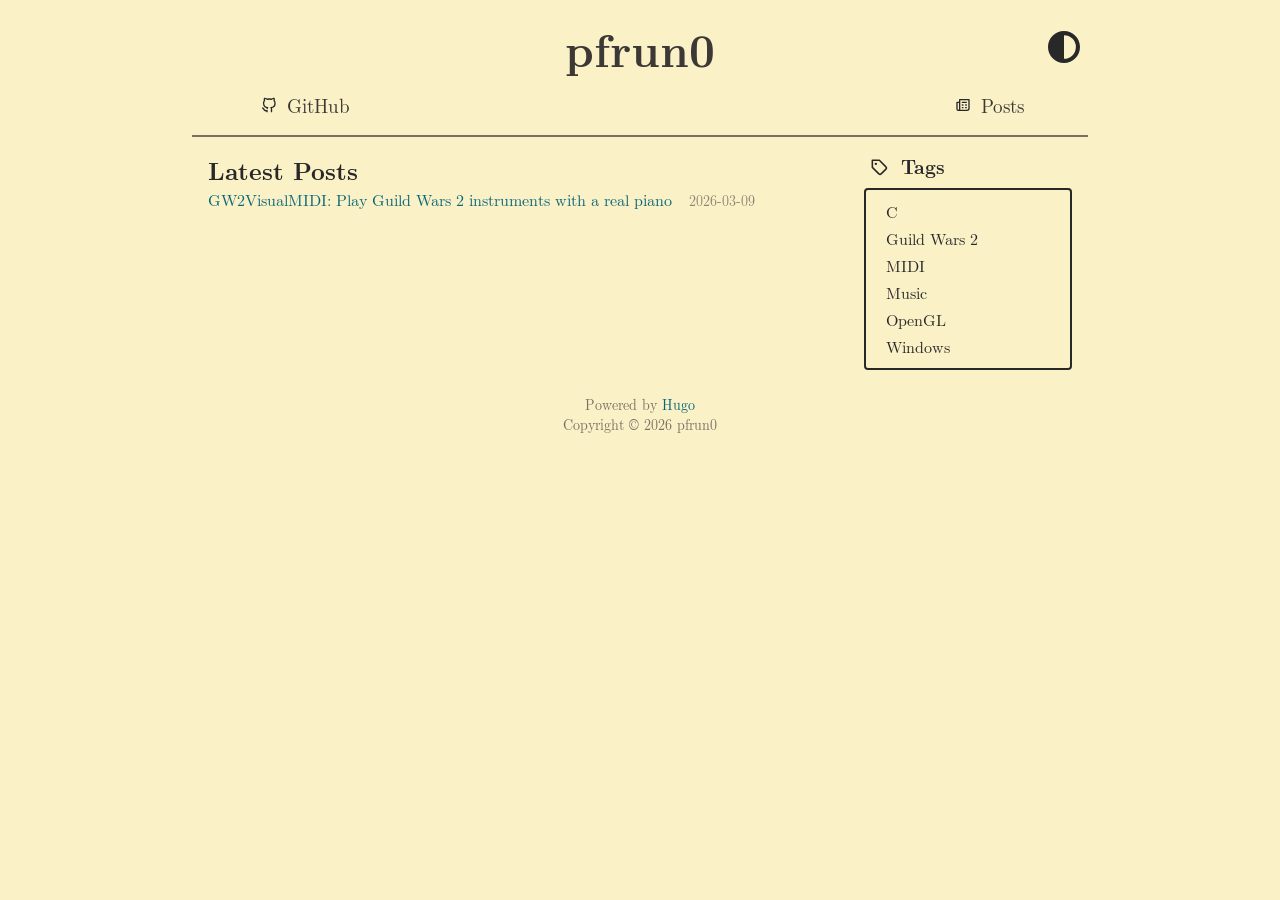
<file: index.html>
<!DOCTYPE html>
<html lang="en-us" style="font-size: 100%">

<head>
	<meta name="generator" content="Hugo 0.157.0">
  <meta charset="UTF-8">
  <meta name="viewport" content="width=device-width, initial-scale=1.0">

  
  <meta name="author" content="pfrun0">

  
  
  <meta name="description" content="Hello World">
  

  
  <link rel="apple-touch-icon" sizes="180x180" href="https://pfrun0.github.io//images/apple-touch-icon.png">
  <link rel="icon" type="image/png" sizes="32x32" href="https://pfrun0.github.io//images/favicon-32x32.png">
  <link rel="icon" type="image/png" sizes="16x16" href="https://pfrun0.github.io//images/favicon-16x16.png">

  
  
  <meta name="keywords" content='hugo latex theme blog texify texify2 texify3 michael neuper'>
  

  
  
  <link rel="stylesheet" href='/katex/katex.min.css'>
<script defer defer src='/katex/katex.min.js'></script>
<script defer src='/katex/contrib/auto-render.min.js'></script>
<script>
    document.addEventListener("DOMContentLoaded", function() {
        renderMathInElement(document.body, {
          delimiters: [
              {left: '$$', right: '$$', display: true},
              {left: '$', right: '$', display: false},
              {left: '\\(', right: '\\)', display: false},
              {left: '\\[', right: '\\]', display: true}
          ],
          throwOnError : false
        });
    });
</script>
  

  
  

  
  <meta property="og:url" content="https://pfrun0.github.io/">
  <meta property="og:site_name" content="pfrun0">
  <meta property="og:title" content="pfrun0">
  <meta property="og:description" content="Hello World">
  <meta property="og:locale" content="en_us">
  <meta property="og:type" content="website">


  
  <link rel="canonical" href="https://pfrun0.github.io/">

  
  
  <link rel="alternate" type="application/rss+xml" href="https://pfrun0.github.io/index.xml" title="pfrun0" />
  
  
  <meta itemprop="name" content="pfrun0">
  <meta itemprop="description" content="Hello World">
  <meta itemprop="datePublished" content="2026-03-09T00:00:00+00:00">
  <meta itemprop="dateModified" content="2026-03-09T00:00:00+00:00">

  
  
  
    <link rel="stylesheet" href="/css/common.min.e562d763c6d0825495eb17de8b2c1d9800cf7c08db1c36accedf77a5fccfc4b9.css" integrity="sha256-5WLXY8bQglSV6xfeiywdmADPfAjbHDaszt93pfzPxLk=" crossorigin="anonymous">
  

  
  
    <link rel="stylesheet" href="/css/content.min.6c9ed0934a51a1ab8000e08ffe5936c990057489fed352ce34606a43c03bf7d3.css" integrity="sha256-bJ7Qk0pRoauAAOCP/lk2yZAFdIn&#43;01LONGBqQ8A799M=" crossorigin="anonymous">
  

  
  
  <title>pfrun0</title>
  

  
  
  <meta name="twitter:card" content="summary">
  <meta name="twitter:title" content="pfrun0">
  <meta name="twitter:description" content="Hello World">


  


  <link rel="stylesheet" href="/css/index.min.1a5a45e0f487fca4e7dc535918e08270aeedac29162a881bb3c2cf9171c418d2.css" integrity="sha256-GlpF4PSH/KTn3FNZGOCCcK7trCkWKogbs8LPkXHEGNI=" crossorigin="anonymous">


</head>

<body>
  <div id="wrapper">
    


<header id="header">
  <h1>
    <a href="https://pfrun0.github.io/">pfrun0</a>
    <button id="dark-mode-toggle" class="dark-mode-toggle" aria-label="Toggle theme">
        <svg width="2rem" height="2rem" xmlns="http://www.w3.org/2000/svg" viewBox="0 0 496 496">
        <path fill="currentColor" d="M8,256C8,393,119,504,256,504S504,393,504,256,393,8,256,8,8,119,8,256ZM256,440V72a184,184,0,0,1,0,368Z" transform="translate(-8 -8)"/>
        </svg>
    </button>
  </h1>

  <nav>
    
    <span class="nav-bar-item">
      
        <span class="icon"><svg width="1em" height="1em" viewBox="0 0 24 24" xmlns="http://www.w3.org/2000/svg"><path d="M10.07031,20.50291a1.00008,1.00008,0,0,0-1.18115-.9834c-1.30908.24024-2.96191.27637-3.40137-.958a5.70754,5.70754,0,0,0-1.83691-2.415,1.20073,1.20073,0,0,1-.1665-.10938,1,1,0,0,0-.93067-.64551H2.54883a.99965.99965,0,0,0-1,.99512c-.00391.81543.811,1.33789,1.1416,1.51465a4.4408,4.4408,0,0,1,.92383,1.35937c.36426,1.02344,1.42285,2.57617,4.46582,2.376.001.03516.00195.06836.00244.09863l.00439.26758a1,1,0,0,0,2,0l-.00488-.31836C10.07715,21.4951,10.07031,21.22068,10.07031,20.50291Zm10.667-15.126c.03174-.125.063-.26367.09034-.41992a6.27792,6.27792,0,0,0-.40821-3.293,1.002,1.002,0,0,0-.61572-.58007c-.356-.12012-1.67041-.35645-4.18408,1.25a13.86918,13.86918,0,0,0-6.354,0C6.76221.751,5.45459.9658,5.10205,1.07908a.99744.99744,0,0,0-.63135.584,6.3003,6.3003,0,0,0-.40332,3.35644c.02442.12793.05078.2461.07813.35449A6.26928,6.26928,0,0,0,2.89014,9.20311a8.42168,8.42168,0,0,0,.04248.92187c.334,4.60254,3.334,5.98438,5.42431,6.459-.04345.125-.083.25878-.11816.40039a1.00023,1.00023,0,0,0,1.94238.47851,1.6784,1.6784,0,0,1,.46778-.87793.99947.99947,0,0,0-.5459-1.74512c-3.4541-.39453-4.95362-1.80175-5.1792-4.89843a6.61076,6.61076,0,0,1-.03369-.73828,4.25769,4.25769,0,0,1,.91943-2.71289,3.022,3.022,0,0,1,.1958-.23145.99988.99988,0,0,0,.188-1.02441,3.3876,3.3876,0,0,1-.15527-.55567A4.09356,4.09356,0,0,1,6.1167,3.06346a7.54263,7.54263,0,0,1,2.415,1.17968,1.00877,1.00877,0,0,0,.82764.13282,11.77716,11.77716,0,0,1,6.17285.001,1.00549,1.00549,0,0,0,.83056-.13769,7.572,7.572,0,0,1,2.40528-1.19043,4.03977,4.03977,0,0,1,.0874,1.57812,3.205,3.205,0,0,1-.16895.60743.9999.9999,0,0,0,.188,1.02441c.07715.08691.1543.18066.22363.26855A4.12186,4.12186,0,0,1,20,9.20311a7.03888,7.03888,0,0,1-.0376.77734c-.22021,3.05566-1.72558,4.46387-5.1958,4.85937a1,1,0,0,0-.54541,1.7461,1.63079,1.63079,0,0,1,.46631.9082,3.06079,3.06079,0,0,1,.09229.81934v2.334C14.77,21.2949,14.77,21.78025,14.77,22.00291a1,1,0,1,0,2,0c0-.2168,0-.69238.00977-1.33984V18.31346a4.8815,4.8815,0,0,0-.15479-1.31153,4.25638,4.25638,0,0,0-.11621-.416,6.51258,6.51258,0,0,0,5.44531-6.42383A8.69677,8.69677,0,0,0,22,9.20311,6.13062,6.13062,0,0,0,20.7373,5.37693Z"/></svg></span>
      
      <a class="link" href="https://github.com/pfrun0">GitHub</a>
    </span>
    
    <span class="nav-bar-item">
      
        <span class="icon"><svg width="1em" height="1em" viewBox="0 0 24 24" xmlns="http://www.w3.org/2000/svg"><path d="M17,11H16a1,1,0,0,0,0,2h1a1,1,0,0,0,0-2Zm0,4H16a1,1,0,0,0,0,2h1a1,1,0,0,0,0-2ZM11,9h6a1,1,0,0,0,0-2H11a1,1,0,0,0,0,2ZM21,3H7A1,1,0,0,0,6,4V7H3A1,1,0,0,0,2,8V18a3,3,0,0,0,3,3H18a4,4,0,0,0,4-4V4A1,1,0,0,0,21,3ZM6,18a1,1,0,0,1-2,0V9H6Zm14-1a2,2,0,0,1-2,2H7.82A3,3,0,0,0,8,18V5H20Zm-9-4h1a1,1,0,0,0,0-2H11a1,1,0,0,0,0,2Zm0,4h1a1,1,0,0,0,0-2H11a1,1,0,0,0,0,2Z"/></svg></span>
      
      <a class="link" href="/posts/">Posts</a>
    </span>
    
  </nav>
</header>
<hr class="head-rule"></hr>
    
<main class="grid-container">
    <div id="content" class="index">
        
            
        

        <h2>Latest Posts</h2>
        
        <div style="margin-bottom: 1.2rem;">
            <a href="https://pfrun0.github.io/posts/gw2visualmidi/">GW2VisualMIDI: Play Guild Wars 2 instruments with a real piano</a>
            <span style="color: var(--gray); font-size: 0.85em; margin-left: 0.75rem;">2026-03-09</span>
        </div>
        
    </div>

    <div class="sidebar">
        
        <h3 class="taxonomy">
            <span class="icon">
                <svg width="1em" height="1em" viewBox="0 0 24 24" xmlns="http://www.w3.org/2000/svg" fill="currentColor" class="taxonomy-svg">
                    <path d="M7.5,6A1.5,1.5,0,1,0,9,7.5,1.5,1.5,0,0,0,7.5,6Zm13.62,4.71L12.71,2.29A1,1,0,0,0,12,2H3A1,1,0,0,0,2,3v9a1,1,0,0,0,.29.71l8.42,8.41a3,3,0,0,0,4.24,0L21.12,15a3,3,0,0,0,0-4.24Zm-1.41,2.82h0l-6.18,6.17a1,1,0,0,1-1.41,0L4,11.59V4h7.59l8.12,8.12a1,1,0,0,1,.29.71A1,1,0,0,1,19.71,13.53Z"/></svg>
            </span>
            <a href="/tags/">Tags</a>
        </h3>
        <ul class="nav-list sidenav">
            
            <li>
                <a href="https://pfrun0.github.io/tags/c/">C</a>
            </li>
            
            <li>
                <a href="https://pfrun0.github.io/tags/guild-wars-2/">Guild Wars 2</a>
            </li>
            
            <li>
                <a href="https://pfrun0.github.io/tags/midi/">MIDI</a>
            </li>
            
            <li>
                <a href="https://pfrun0.github.io/tags/music/">Music</a>
            </li>
            
            <li>
                <a href="https://pfrun0.github.io/tags/opengl/">OpenGL</a>
            </li>
            
            <li>
                <a href="https://pfrun0.github.io/tags/windows/">Windows</a>
            </li>
            
        </ul>
        
    </div>
</main>

    <footer id="footer">
  <div>
    <span>Powered by <a href="https://gohugo.io">Hugo</a></span>
  </div>
  <div>
    <span>Copyright © 2026 pfrun0</span>
  </div>
</footer>

  </div>

  
  <script src='https://pfrun0.github.io/js/script.js' defer></script>

  
  
  <link media="screen" rel="stylesheet" href="https://pfrun0.github.io/css/custom.css" />
  

  
  

  
  

</body>

</html>
</file>
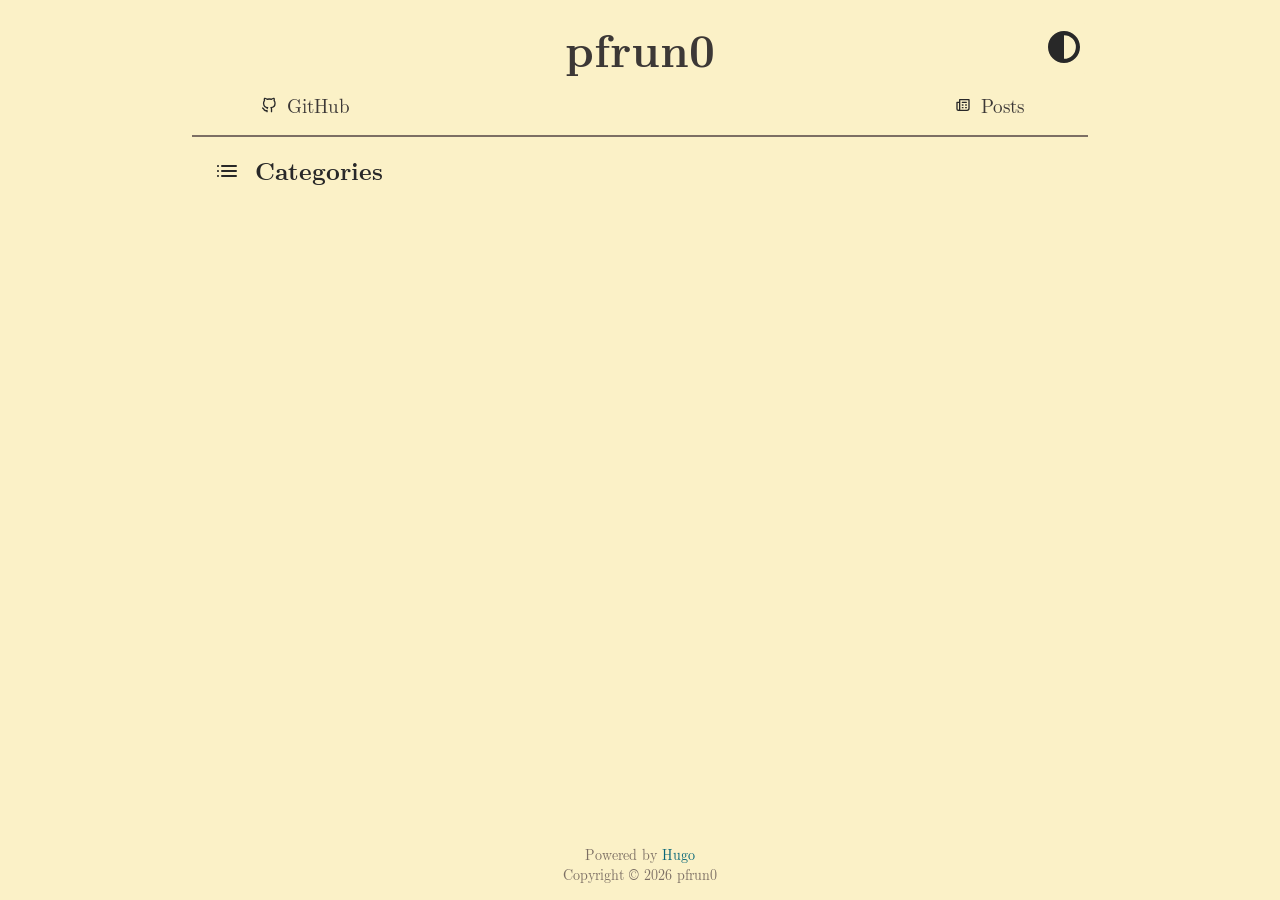
<file: categories/index.html>
<!DOCTYPE html>
<html lang="en-us" style="font-size: 100%">

<head>
  <meta charset="UTF-8">
  <meta name="viewport" content="width=device-width, initial-scale=1.0">

  
  <meta name="author" content="pfrun0">

  
  
  <meta name="description" content="Hello World">
  

  
  <link rel="apple-touch-icon" sizes="180x180" href="https://pfrun0.github.io//images/apple-touch-icon.png">
  <link rel="icon" type="image/png" sizes="32x32" href="https://pfrun0.github.io//images/favicon-32x32.png">
  <link rel="icon" type="image/png" sizes="16x16" href="https://pfrun0.github.io//images/favicon-16x16.png">

  
  
  <meta name="keywords" content='hugo latex theme blog texify texify2 texify3 michael neuper'>
  

  
  
  <link rel="stylesheet" href='/katex/katex.min.css'>
<script defer defer src='/katex/katex.min.js'></script>
<script defer src='/katex/contrib/auto-render.min.js'></script>
<script>
    document.addEventListener("DOMContentLoaded", function() {
        renderMathInElement(document.body, {
          delimiters: [
              {left: '$$', right: '$$', display: true},
              {left: '$', right: '$', display: false},
              {left: '\\(', right: '\\)', display: false},
              {left: '\\[', right: '\\]', display: true}
          ],
          throwOnError : false
        });
    });
</script>
  

  
  

  
  <meta property="og:url" content="https://pfrun0.github.io/categories/">
  <meta property="og:site_name" content="pfrun0">
  <meta property="og:title" content="Categories">
  <meta property="og:description" content="Hello World">
  <meta property="og:locale" content="en_us">
  <meta property="og:type" content="website">


  
  <link rel="canonical" href="https://pfrun0.github.io/categories/">

  
  
  <link rel="alternate" type="application/rss+xml" href="https://pfrun0.github.io/categories/index.xml" title="pfrun0" />
  
  
  <meta itemprop="name" content="Categories">
  <meta itemprop="description" content="Hello World">

  
  
  
    <link rel="stylesheet" href="/css/common.min.e562d763c6d0825495eb17de8b2c1d9800cf7c08db1c36accedf77a5fccfc4b9.css" integrity="sha256-5WLXY8bQglSV6xfeiywdmADPfAjbHDaszt93pfzPxLk=" crossorigin="anonymous">
  

  
  
    <link rel="stylesheet" href="/css/content.min.6c9ed0934a51a1ab8000e08ffe5936c990057489fed352ce34606a43c03bf7d3.css" integrity="sha256-bJ7Qk0pRoauAAOCP/lk2yZAFdIn&#43;01LONGBqQ8A799M=" crossorigin="anonymous">
  

  
  
  <title>Categories - pfrun0</title>
  

  
  
  <meta name="twitter:card" content="summary">
  <meta name="twitter:title" content="Categories">
  <meta name="twitter:description" content="Hello World">


  
</head>

<body>
  <div id="wrapper">
    


<header id="header">
  <h1>
    <a href="https://pfrun0.github.io/">pfrun0</a>
    <button id="dark-mode-toggle" class="dark-mode-toggle" aria-label="Toggle theme">
        <svg width="2rem" height="2rem" xmlns="http://www.w3.org/2000/svg" viewBox="0 0 496 496">
        <path fill="currentColor" d="M8,256C8,393,119,504,256,504S504,393,504,256,393,8,256,8,8,119,8,256ZM256,440V72a184,184,0,0,1,0,368Z" transform="translate(-8 -8)"/>
        </svg>
    </button>
  </h1>

  <nav>
    
    <span class="nav-bar-item">
      
        <span class="icon"><svg width="1em" height="1em" viewBox="0 0 24 24" xmlns="http://www.w3.org/2000/svg"><path d="M10.07031,20.50291a1.00008,1.00008,0,0,0-1.18115-.9834c-1.30908.24024-2.96191.27637-3.40137-.958a5.70754,5.70754,0,0,0-1.83691-2.415,1.20073,1.20073,0,0,1-.1665-.10938,1,1,0,0,0-.93067-.64551H2.54883a.99965.99965,0,0,0-1,.99512c-.00391.81543.811,1.33789,1.1416,1.51465a4.4408,4.4408,0,0,1,.92383,1.35937c.36426,1.02344,1.42285,2.57617,4.46582,2.376.001.03516.00195.06836.00244.09863l.00439.26758a1,1,0,0,0,2,0l-.00488-.31836C10.07715,21.4951,10.07031,21.22068,10.07031,20.50291Zm10.667-15.126c.03174-.125.063-.26367.09034-.41992a6.27792,6.27792,0,0,0-.40821-3.293,1.002,1.002,0,0,0-.61572-.58007c-.356-.12012-1.67041-.35645-4.18408,1.25a13.86918,13.86918,0,0,0-6.354,0C6.76221.751,5.45459.9658,5.10205,1.07908a.99744.99744,0,0,0-.63135.584,6.3003,6.3003,0,0,0-.40332,3.35644c.02442.12793.05078.2461.07813.35449A6.26928,6.26928,0,0,0,2.89014,9.20311a8.42168,8.42168,0,0,0,.04248.92187c.334,4.60254,3.334,5.98438,5.42431,6.459-.04345.125-.083.25878-.11816.40039a1.00023,1.00023,0,0,0,1.94238.47851,1.6784,1.6784,0,0,1,.46778-.87793.99947.99947,0,0,0-.5459-1.74512c-3.4541-.39453-4.95362-1.80175-5.1792-4.89843a6.61076,6.61076,0,0,1-.03369-.73828,4.25769,4.25769,0,0,1,.91943-2.71289,3.022,3.022,0,0,1,.1958-.23145.99988.99988,0,0,0,.188-1.02441,3.3876,3.3876,0,0,1-.15527-.55567A4.09356,4.09356,0,0,1,6.1167,3.06346a7.54263,7.54263,0,0,1,2.415,1.17968,1.00877,1.00877,0,0,0,.82764.13282,11.77716,11.77716,0,0,1,6.17285.001,1.00549,1.00549,0,0,0,.83056-.13769,7.572,7.572,0,0,1,2.40528-1.19043,4.03977,4.03977,0,0,1,.0874,1.57812,3.205,3.205,0,0,1-.16895.60743.9999.9999,0,0,0,.188,1.02441c.07715.08691.1543.18066.22363.26855A4.12186,4.12186,0,0,1,20,9.20311a7.03888,7.03888,0,0,1-.0376.77734c-.22021,3.05566-1.72558,4.46387-5.1958,4.85937a1,1,0,0,0-.54541,1.7461,1.63079,1.63079,0,0,1,.46631.9082,3.06079,3.06079,0,0,1,.09229.81934v2.334C14.77,21.2949,14.77,21.78025,14.77,22.00291a1,1,0,1,0,2,0c0-.2168,0-.69238.00977-1.33984V18.31346a4.8815,4.8815,0,0,0-.15479-1.31153,4.25638,4.25638,0,0,0-.11621-.416,6.51258,6.51258,0,0,0,5.44531-6.42383A8.69677,8.69677,0,0,0,22,9.20311,6.13062,6.13062,0,0,0,20.7373,5.37693Z"/></svg></span>
      
      <a class="link" href="https://github.com/pfrun0">GitHub</a>
    </span>
    
    <span class="nav-bar-item">
      
        <span class="icon"><svg width="1em" height="1em" viewBox="0 0 24 24" xmlns="http://www.w3.org/2000/svg"><path d="M17,11H16a1,1,0,0,0,0,2h1a1,1,0,0,0,0-2Zm0,4H16a1,1,0,0,0,0,2h1a1,1,0,0,0,0-2ZM11,9h6a1,1,0,0,0,0-2H11a1,1,0,0,0,0,2ZM21,3H7A1,1,0,0,0,6,4V7H3A1,1,0,0,0,2,8V18a3,3,0,0,0,3,3H18a4,4,0,0,0,4-4V4A1,1,0,0,0,21,3ZM6,18a1,1,0,0,1-2,0V9H6Zm14-1a2,2,0,0,1-2,2H7.82A3,3,0,0,0,8,18V5H20Zm-9-4h1a1,1,0,0,0,0-2H11a1,1,0,0,0,0,2Zm0,4h1a1,1,0,0,0,0-2H11a1,1,0,0,0,0,2Z"/></svg></span>
      
      <a class="link" href="/posts/">Posts</a>
    </span>
    
  </nav>
</header>
<hr class="head-rule"></hr>
    
<main id="main">
    <h2>
        <span class="icon">
            <svg width="1em" height="1em" viewBox="0 0 24 24" xmlns="http://www.w3.org/2000/svg" fill="currentColor" class="taxonomy-svg">
            <path d="M3.71,16.29a1,1,0,0,0-.33-.21,1,1,0,0,0-.76,0,1,1,0,0,0-.33.21,1,1,0,0,0-.21.33,1,1,0,0,0,.21,1.09,1.15,1.15,0,0,0,.33.21.94.94,0,0,0,.76,0,1.15,1.15,0,0,0,.33-.21,1,1,0,0,0,.21-1.09A1,1,0,0,0,3.71,16.29ZM7,8H21a1,1,0,0,0,0-2H7A1,1,0,0,0,7,8ZM3.71,11.29a1,1,0,0,0-1.09-.21,1.15,1.15,0,0,0-.33.21,1,1,0,0,0-.21.33.94.94,0,0,0,0,.76,1.15,1.15,0,0,0,.21.33,1.15,1.15,0,0,0,.33.21.94.94,0,0,0,.76,0,1.15,1.15,0,0,0,.33-.21,1.15,1.15,0,0,0,.21-.33.94.94,0,0,0,0-.76A1,1,0,0,0,3.71,11.29ZM21,11H7a1,1,0,0,0,0,2H21a1,1,0,0,0,0-2ZM3.71,6.29a1,1,0,0,0-.33-.21,1,1,0,0,0-1.09.21,1.15,1.15,0,0,0-.21.33.94.94,0,0,0,0,.76,1.15,1.15,0,0,0,.21.33,1.15,1.15,0,0,0,.33.21,1,1,0,0,0,1.09-.21,1.15,1.15,0,0,0,.21-.33.94.94,0,0,0,0-.76A1.15,1.15,0,0,0,3.71,6.29ZM21,16H7a1,1,0,0,0,0,2H21a1,1,0,0,0,0-2Z"/></svg>
        </span>
        Categories
    </h2>
    <br style="margin-bottom: 10px"></br>
    <div class="row">
        
  </div>
</main>

    <footer id="footer">
  <div>
    <span>Powered by <a href="https://gohugo.io">Hugo</a></span>
  </div>
  <div>
    <span>Copyright © 2026 pfrun0</span>
  </div>
</footer>

  </div>

  
  <script src='https://pfrun0.github.io/js/script.js' defer></script>

  
  
  <link media="screen" rel="stylesheet" href="https://pfrun0.github.io/css/custom.css" />
  

  
  

  
  

</body>

</html>
</file>
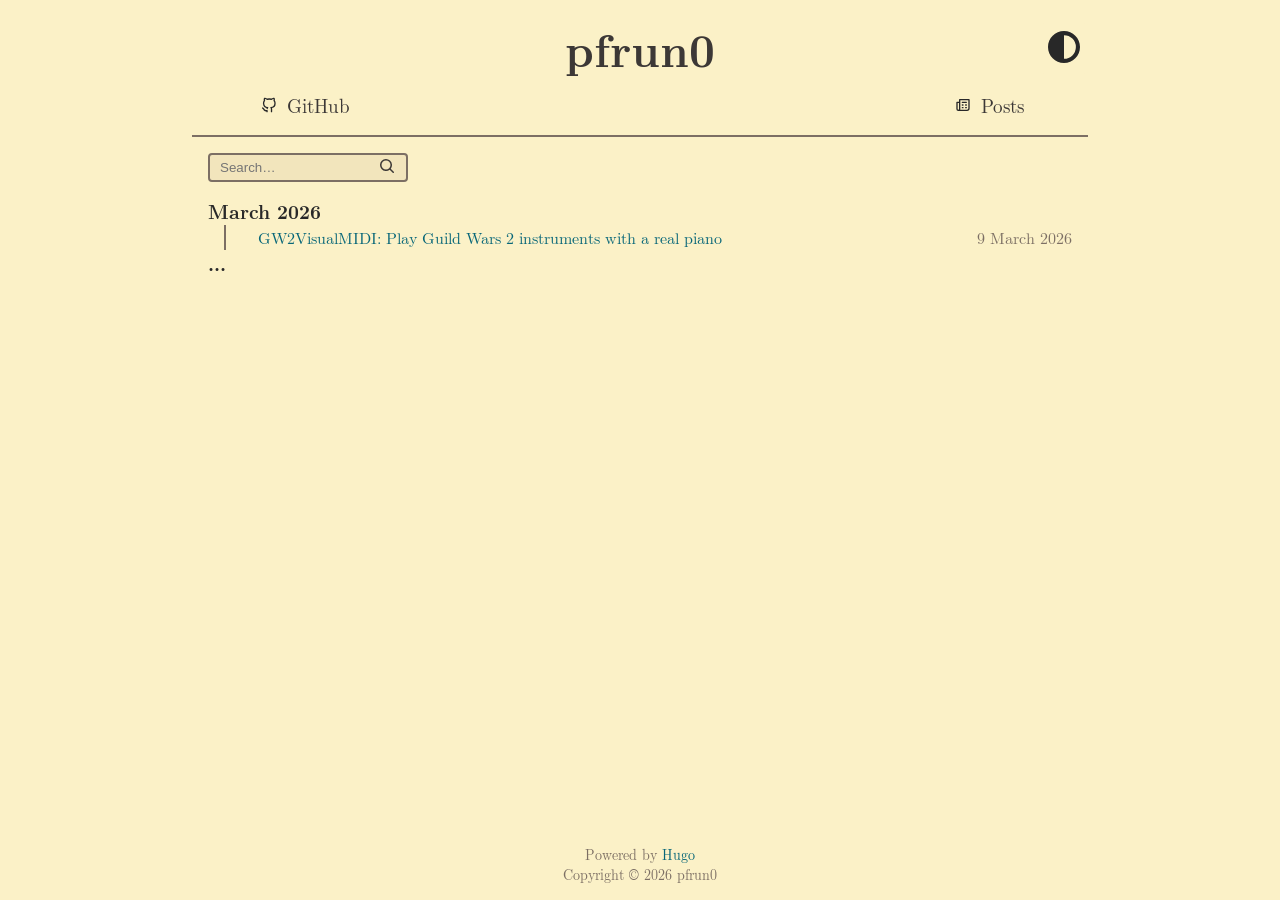
<file: posts/index.html>
<!DOCTYPE html>
<html lang="en-us" style="font-size: 100%">

<head>
  <meta charset="UTF-8">
  <meta name="viewport" content="width=device-width, initial-scale=1.0">

  
  <meta name="author" content="pfrun0">

  
  
  <meta name="description" content="Hello World">
  

  
  <link rel="apple-touch-icon" sizes="180x180" href="https://pfrun0.github.io//images/apple-touch-icon.png">
  <link rel="icon" type="image/png" sizes="32x32" href="https://pfrun0.github.io//images/favicon-32x32.png">
  <link rel="icon" type="image/png" sizes="16x16" href="https://pfrun0.github.io//images/favicon-16x16.png">

  
  
  <meta name="keywords" content='hugo latex theme blog texify texify2 texify3 michael neuper'>
  

  
  
  <link rel="stylesheet" href='/katex/katex.min.css'>
<script defer defer src='/katex/katex.min.js'></script>
<script defer src='/katex/contrib/auto-render.min.js'></script>
<script>
    document.addEventListener("DOMContentLoaded", function() {
        renderMathInElement(document.body, {
          delimiters: [
              {left: '$$', right: '$$', display: true},
              {left: '$', right: '$', display: false},
              {left: '\\(', right: '\\)', display: false},
              {left: '\\[', right: '\\]', display: true}
          ],
          throwOnError : false
        });
    });
</script>
  

  
  

  
  <meta property="og:url" content="https://pfrun0.github.io/posts/">
  <meta property="og:site_name" content="pfrun0">
  <meta property="og:title" content="Posts">
  <meta property="og:description" content="Hello World">
  <meta property="og:locale" content="en_us">
  <meta property="og:type" content="website">


  
  <link rel="canonical" href="https://pfrun0.github.io/posts/">

  
  
  <link rel="alternate" type="application/rss+xml" href="https://pfrun0.github.io/posts/index.xml" title="pfrun0" />
  
  
  <meta itemprop="name" content="Posts">
  <meta itemprop="description" content="Hello World">
  <meta itemprop="datePublished" content="2026-03-09T00:00:00+00:00">
  <meta itemprop="dateModified" content="2026-03-09T00:00:00+00:00">

  
  
  
    <link rel="stylesheet" href="/css/common.min.e562d763c6d0825495eb17de8b2c1d9800cf7c08db1c36accedf77a5fccfc4b9.css" integrity="sha256-5WLXY8bQglSV6xfeiywdmADPfAjbHDaszt93pfzPxLk=" crossorigin="anonymous">
  

  
  
    <link rel="stylesheet" href="/css/content.min.6c9ed0934a51a1ab8000e08ffe5936c990057489fed352ce34606a43c03bf7d3.css" integrity="sha256-bJ7Qk0pRoauAAOCP/lk2yZAFdIn&#43;01LONGBqQ8A799M=" crossorigin="anonymous">
  

  
  
  <title>Posts - pfrun0</title>
  

  
  
  <meta name="twitter:card" content="summary">
  <meta name="twitter:title" content="Posts">
  <meta name="twitter:description" content="Hello World">


  


  <link rel="stylesheet" href="/css/list.min.ba078ff3bf346bee6a8edd7cddda78214fd277d6b021ddbdb249690030d46423.css" integrity="sha256-ugeP8780a&#43;5qjt183dp4IU/Sd9awId29sklpADDUZCM=" crossorigin="anonymous">


</head>

<body>
  <div id="wrapper">
    


<header id="header">
  <h1>
    <a href="https://pfrun0.github.io/">pfrun0</a>
    <button id="dark-mode-toggle" class="dark-mode-toggle" aria-label="Toggle theme">
        <svg width="2rem" height="2rem" xmlns="http://www.w3.org/2000/svg" viewBox="0 0 496 496">
        <path fill="currentColor" d="M8,256C8,393,119,504,256,504S504,393,504,256,393,8,256,8,8,119,8,256ZM256,440V72a184,184,0,0,1,0,368Z" transform="translate(-8 -8)"/>
        </svg>
    </button>
  </h1>

  <nav>
    
    <span class="nav-bar-item">
      
        <span class="icon"><svg width="1em" height="1em" viewBox="0 0 24 24" xmlns="http://www.w3.org/2000/svg"><path d="M10.07031,20.50291a1.00008,1.00008,0,0,0-1.18115-.9834c-1.30908.24024-2.96191.27637-3.40137-.958a5.70754,5.70754,0,0,0-1.83691-2.415,1.20073,1.20073,0,0,1-.1665-.10938,1,1,0,0,0-.93067-.64551H2.54883a.99965.99965,0,0,0-1,.99512c-.00391.81543.811,1.33789,1.1416,1.51465a4.4408,4.4408,0,0,1,.92383,1.35937c.36426,1.02344,1.42285,2.57617,4.46582,2.376.001.03516.00195.06836.00244.09863l.00439.26758a1,1,0,0,0,2,0l-.00488-.31836C10.07715,21.4951,10.07031,21.22068,10.07031,20.50291Zm10.667-15.126c.03174-.125.063-.26367.09034-.41992a6.27792,6.27792,0,0,0-.40821-3.293,1.002,1.002,0,0,0-.61572-.58007c-.356-.12012-1.67041-.35645-4.18408,1.25a13.86918,13.86918,0,0,0-6.354,0C6.76221.751,5.45459.9658,5.10205,1.07908a.99744.99744,0,0,0-.63135.584,6.3003,6.3003,0,0,0-.40332,3.35644c.02442.12793.05078.2461.07813.35449A6.26928,6.26928,0,0,0,2.89014,9.20311a8.42168,8.42168,0,0,0,.04248.92187c.334,4.60254,3.334,5.98438,5.42431,6.459-.04345.125-.083.25878-.11816.40039a1.00023,1.00023,0,0,0,1.94238.47851,1.6784,1.6784,0,0,1,.46778-.87793.99947.99947,0,0,0-.5459-1.74512c-3.4541-.39453-4.95362-1.80175-5.1792-4.89843a6.61076,6.61076,0,0,1-.03369-.73828,4.25769,4.25769,0,0,1,.91943-2.71289,3.022,3.022,0,0,1,.1958-.23145.99988.99988,0,0,0,.188-1.02441,3.3876,3.3876,0,0,1-.15527-.55567A4.09356,4.09356,0,0,1,6.1167,3.06346a7.54263,7.54263,0,0,1,2.415,1.17968,1.00877,1.00877,0,0,0,.82764.13282,11.77716,11.77716,0,0,1,6.17285.001,1.00549,1.00549,0,0,0,.83056-.13769,7.572,7.572,0,0,1,2.40528-1.19043,4.03977,4.03977,0,0,1,.0874,1.57812,3.205,3.205,0,0,1-.16895.60743.9999.9999,0,0,0,.188,1.02441c.07715.08691.1543.18066.22363.26855A4.12186,4.12186,0,0,1,20,9.20311a7.03888,7.03888,0,0,1-.0376.77734c-.22021,3.05566-1.72558,4.46387-5.1958,4.85937a1,1,0,0,0-.54541,1.7461,1.63079,1.63079,0,0,1,.46631.9082,3.06079,3.06079,0,0,1,.09229.81934v2.334C14.77,21.2949,14.77,21.78025,14.77,22.00291a1,1,0,1,0,2,0c0-.2168,0-.69238.00977-1.33984V18.31346a4.8815,4.8815,0,0,0-.15479-1.31153,4.25638,4.25638,0,0,0-.11621-.416,6.51258,6.51258,0,0,0,5.44531-6.42383A8.69677,8.69677,0,0,0,22,9.20311,6.13062,6.13062,0,0,0,20.7373,5.37693Z"/></svg></span>
      
      <a class="link" href="https://github.com/pfrun0">GitHub</a>
    </span>
    
    <span class="nav-bar-item">
      
        <span class="icon"><svg width="1em" height="1em" viewBox="0 0 24 24" xmlns="http://www.w3.org/2000/svg"><path d="M17,11H16a1,1,0,0,0,0,2h1a1,1,0,0,0,0-2Zm0,4H16a1,1,0,0,0,0,2h1a1,1,0,0,0,0-2ZM11,9h6a1,1,0,0,0,0-2H11a1,1,0,0,0,0,2ZM21,3H7A1,1,0,0,0,6,4V7H3A1,1,0,0,0,2,8V18a3,3,0,0,0,3,3H18a4,4,0,0,0,4-4V4A1,1,0,0,0,21,3ZM6,18a1,1,0,0,1-2,0V9H6Zm14-1a2,2,0,0,1-2,2H7.82A3,3,0,0,0,8,18V5H20Zm-9-4h1a1,1,0,0,0,0-2H11a1,1,0,0,0,0,2Zm0,4h1a1,1,0,0,0,0-2H11a1,1,0,0,0,0,2Z"/></svg></span>
      
      <a class="link" href="/posts/">Posts</a>
    </span>
    
  </nav>
</header>
<hr class="head-rule"></hr>
    
<main id="main" class="archive">
  
  <div id="searchbox">
    <form method="get" id="ddgSearch" target="_blank" action="https://duckduckgo.com/">
        <input type="hidden" name="sites" value="https://pfrun0.github.io/"/>
        <input type="hidden" name="kf" value="-1"> 
        <input type="hidden" name="kh" value="1"> 
        <input type="hidden" name="kae" value="d" > 
        <input type="hidden" name="k1" value="-1" > 
        <input type="text" name="q" placeholder="Search…" aria-label="Search michaelneuper.com on DuckDuckGo"/>
        <button type="submit">
            <svg aria-hidden="true" height="1rem" viewBox="0 0 16 16" version="1.1" width="1rem" data-view-component="true" class="octicon octicon-search Button-visual">
            <path d="M10.68 11.74a6 6 0 0 1-7.922-8.982 6 6 0 0 1 8.982 7.922l3.04 3.04a.749.749 0 0 1-.326 1.275.749.749 0 0 1-.734-.215ZM11.5 7a4.499 4.499 0 1 0-8.997 0A4.499 4.499 0 0 0 11.5 7Z"></path>
            </svg>
          </button>
    </form>
  </div>
    
  
  
  <div class="post-group">
    <h3>March 2026</h3>
    <ul>
      
      <li>
        <a class="link" href="/posts/gw2visualmidi/">GW2VisualMIDI: Play Guild Wars 2 instruments with a real piano</a>
        <time>9 March 2026</time>
      </li>
      
    </ul>
  </div>
  
  <div class="post-group">
    <h3>...</h3>
  </div>
</main>

    <footer id="footer">
  <div>
    <span>Powered by <a href="https://gohugo.io">Hugo</a></span>
  </div>
  <div>
    <span>Copyright © 2026 pfrun0</span>
  </div>
</footer>

  </div>

  
  <script src='https://pfrun0.github.io/js/script.js' defer></script>

  
  
  <link media="screen" rel="stylesheet" href="https://pfrun0.github.io/css/custom.css" />
  

  
  

  
  

</body>

</html>
</file>
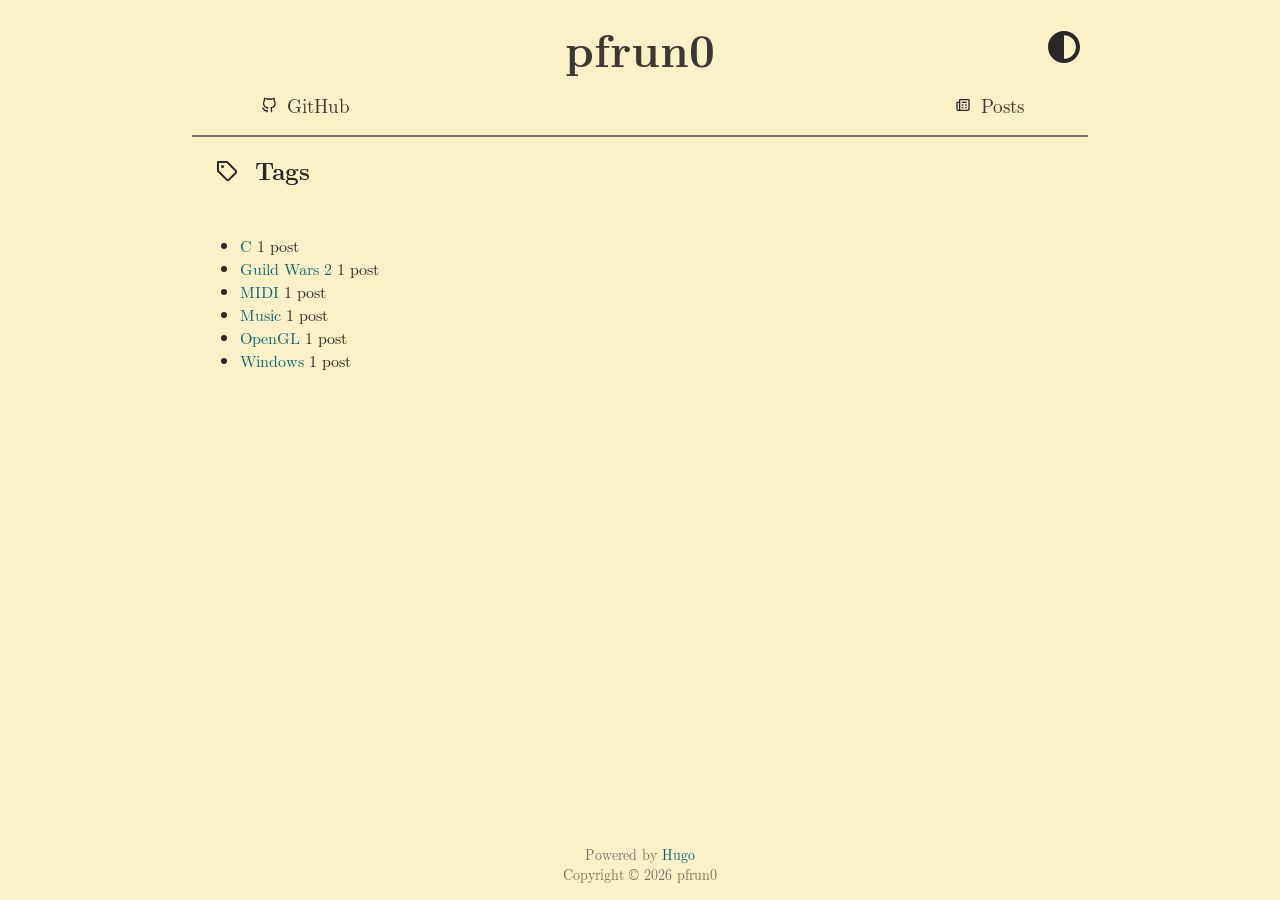
<file: tags/index.html>
<!DOCTYPE html>
<html lang="en-us" style="font-size: 100%">

<head>
  <meta charset="UTF-8">
  <meta name="viewport" content="width=device-width, initial-scale=1.0">

  
  <meta name="author" content="pfrun0">

  
  
  <meta name="description" content="Hello World">
  

  
  <link rel="apple-touch-icon" sizes="180x180" href="https://pfrun0.github.io//images/apple-touch-icon.png">
  <link rel="icon" type="image/png" sizes="32x32" href="https://pfrun0.github.io//images/favicon-32x32.png">
  <link rel="icon" type="image/png" sizes="16x16" href="https://pfrun0.github.io//images/favicon-16x16.png">

  
  
  <meta name="keywords" content='hugo latex theme blog texify texify2 texify3 michael neuper'>
  

  
  
  <link rel="stylesheet" href='/katex/katex.min.css'>
<script defer defer src='/katex/katex.min.js'></script>
<script defer src='/katex/contrib/auto-render.min.js'></script>
<script>
    document.addEventListener("DOMContentLoaded", function() {
        renderMathInElement(document.body, {
          delimiters: [
              {left: '$$', right: '$$', display: true},
              {left: '$', right: '$', display: false},
              {left: '\\(', right: '\\)', display: false},
              {left: '\\[', right: '\\]', display: true}
          ],
          throwOnError : false
        });
    });
</script>
  

  
  

  
  <meta property="og:url" content="https://pfrun0.github.io/tags/">
  <meta property="og:site_name" content="pfrun0">
  <meta property="og:title" content="Tags">
  <meta property="og:description" content="Hello World">
  <meta property="og:locale" content="en_us">
  <meta property="og:type" content="website">


  
  <link rel="canonical" href="https://pfrun0.github.io/tags/">

  
  
  <link rel="alternate" type="application/rss+xml" href="https://pfrun0.github.io/tags/index.xml" title="pfrun0" />
  
  
  <meta itemprop="name" content="Tags">
  <meta itemprop="description" content="Hello World">
  <meta itemprop="datePublished" content="2026-03-09T00:00:00+00:00">
  <meta itemprop="dateModified" content="2026-03-09T00:00:00+00:00">

  
  
  
    <link rel="stylesheet" href="/css/common.min.e562d763c6d0825495eb17de8b2c1d9800cf7c08db1c36accedf77a5fccfc4b9.css" integrity="sha256-5WLXY8bQglSV6xfeiywdmADPfAjbHDaszt93pfzPxLk=" crossorigin="anonymous">
  

  
  
    <link rel="stylesheet" href="/css/content.min.6c9ed0934a51a1ab8000e08ffe5936c990057489fed352ce34606a43c03bf7d3.css" integrity="sha256-bJ7Qk0pRoauAAOCP/lk2yZAFdIn&#43;01LONGBqQ8A799M=" crossorigin="anonymous">
  

  
  
  <title>Tags - pfrun0</title>
  

  
  
  <meta name="twitter:card" content="summary">
  <meta name="twitter:title" content="Tags">
  <meta name="twitter:description" content="Hello World">


  
</head>

<body>
  <div id="wrapper">
    


<header id="header">
  <h1>
    <a href="https://pfrun0.github.io/">pfrun0</a>
    <button id="dark-mode-toggle" class="dark-mode-toggle" aria-label="Toggle theme">
        <svg width="2rem" height="2rem" xmlns="http://www.w3.org/2000/svg" viewBox="0 0 496 496">
        <path fill="currentColor" d="M8,256C8,393,119,504,256,504S504,393,504,256,393,8,256,8,8,119,8,256ZM256,440V72a184,184,0,0,1,0,368Z" transform="translate(-8 -8)"/>
        </svg>
    </button>
  </h1>

  <nav>
    
    <span class="nav-bar-item">
      
        <span class="icon"><svg width="1em" height="1em" viewBox="0 0 24 24" xmlns="http://www.w3.org/2000/svg"><path d="M10.07031,20.50291a1.00008,1.00008,0,0,0-1.18115-.9834c-1.30908.24024-2.96191.27637-3.40137-.958a5.70754,5.70754,0,0,0-1.83691-2.415,1.20073,1.20073,0,0,1-.1665-.10938,1,1,0,0,0-.93067-.64551H2.54883a.99965.99965,0,0,0-1,.99512c-.00391.81543.811,1.33789,1.1416,1.51465a4.4408,4.4408,0,0,1,.92383,1.35937c.36426,1.02344,1.42285,2.57617,4.46582,2.376.001.03516.00195.06836.00244.09863l.00439.26758a1,1,0,0,0,2,0l-.00488-.31836C10.07715,21.4951,10.07031,21.22068,10.07031,20.50291Zm10.667-15.126c.03174-.125.063-.26367.09034-.41992a6.27792,6.27792,0,0,0-.40821-3.293,1.002,1.002,0,0,0-.61572-.58007c-.356-.12012-1.67041-.35645-4.18408,1.25a13.86918,13.86918,0,0,0-6.354,0C6.76221.751,5.45459.9658,5.10205,1.07908a.99744.99744,0,0,0-.63135.584,6.3003,6.3003,0,0,0-.40332,3.35644c.02442.12793.05078.2461.07813.35449A6.26928,6.26928,0,0,0,2.89014,9.20311a8.42168,8.42168,0,0,0,.04248.92187c.334,4.60254,3.334,5.98438,5.42431,6.459-.04345.125-.083.25878-.11816.40039a1.00023,1.00023,0,0,0,1.94238.47851,1.6784,1.6784,0,0,1,.46778-.87793.99947.99947,0,0,0-.5459-1.74512c-3.4541-.39453-4.95362-1.80175-5.1792-4.89843a6.61076,6.61076,0,0,1-.03369-.73828,4.25769,4.25769,0,0,1,.91943-2.71289,3.022,3.022,0,0,1,.1958-.23145.99988.99988,0,0,0,.188-1.02441,3.3876,3.3876,0,0,1-.15527-.55567A4.09356,4.09356,0,0,1,6.1167,3.06346a7.54263,7.54263,0,0,1,2.415,1.17968,1.00877,1.00877,0,0,0,.82764.13282,11.77716,11.77716,0,0,1,6.17285.001,1.00549,1.00549,0,0,0,.83056-.13769,7.572,7.572,0,0,1,2.40528-1.19043,4.03977,4.03977,0,0,1,.0874,1.57812,3.205,3.205,0,0,1-.16895.60743.9999.9999,0,0,0,.188,1.02441c.07715.08691.1543.18066.22363.26855A4.12186,4.12186,0,0,1,20,9.20311a7.03888,7.03888,0,0,1-.0376.77734c-.22021,3.05566-1.72558,4.46387-5.1958,4.85937a1,1,0,0,0-.54541,1.7461,1.63079,1.63079,0,0,1,.46631.9082,3.06079,3.06079,0,0,1,.09229.81934v2.334C14.77,21.2949,14.77,21.78025,14.77,22.00291a1,1,0,1,0,2,0c0-.2168,0-.69238.00977-1.33984V18.31346a4.8815,4.8815,0,0,0-.15479-1.31153,4.25638,4.25638,0,0,0-.11621-.416,6.51258,6.51258,0,0,0,5.44531-6.42383A8.69677,8.69677,0,0,0,22,9.20311,6.13062,6.13062,0,0,0,20.7373,5.37693Z"/></svg></span>
      
      <a class="link" href="https://github.com/pfrun0">GitHub</a>
    </span>
    
    <span class="nav-bar-item">
      
        <span class="icon"><svg width="1em" height="1em" viewBox="0 0 24 24" xmlns="http://www.w3.org/2000/svg"><path d="M17,11H16a1,1,0,0,0,0,2h1a1,1,0,0,0,0-2Zm0,4H16a1,1,0,0,0,0,2h1a1,1,0,0,0,0-2ZM11,9h6a1,1,0,0,0,0-2H11a1,1,0,0,0,0,2ZM21,3H7A1,1,0,0,0,6,4V7H3A1,1,0,0,0,2,8V18a3,3,0,0,0,3,3H18a4,4,0,0,0,4-4V4A1,1,0,0,0,21,3ZM6,18a1,1,0,0,1-2,0V9H6Zm14-1a2,2,0,0,1-2,2H7.82A3,3,0,0,0,8,18V5H20Zm-9-4h1a1,1,0,0,0,0-2H11a1,1,0,0,0,0,2Zm0,4h1a1,1,0,0,0,0-2H11a1,1,0,0,0,0,2Z"/></svg></span>
      
      <a class="link" href="/posts/">Posts</a>
    </span>
    
  </nav>
</header>
<hr class="head-rule"></hr>
    
<main id="main">
    <h2>
        <span class="icon">
            <svg width="1em" height="1em" viewBox="0 0 24 24" xmlns="http://www.w3.org/2000/svg" fill="currentColor" class="taxonomy-svg">
            <path d="M7.5,6A1.5,1.5,0,1,0,9,7.5,1.5,1.5,0,0,0,7.5,6Zm13.62,4.71L12.71,2.29A1,1,0,0,0,12,2H3A1,1,0,0,0,2,3v9a1,1,0,0,0,.29.71l8.42,8.41a3,3,0,0,0,4.24,0L21.12,15a3,3,0,0,0,0-4.24Zm-1.41,2.82h0l-6.18,6.17a1,1,0,0,1-1.41,0L4,11.59V4h7.59l8.12,8.12a1,1,0,0,1,.29.71A1,1,0,0,1,19.71,13.53Z"/></svg>
        </span>
        Tags
    </h2>
    <br style="margin-bottom: 10px"></br>
    <div class="row">
        
        <ul>
            <li><a class="title is-5 is-size-6-mobile" href="https://pfrun0.github.io/tags/c/">C</a>
                
                1 post
            </li>
        </ul>
    
        <ul>
            <li><a class="title is-5 is-size-6-mobile" href="https://pfrun0.github.io/tags/guild-wars-2/">Guild Wars 2</a>
                
                1 post
            </li>
        </ul>
    
        <ul>
            <li><a class="title is-5 is-size-6-mobile" href="https://pfrun0.github.io/tags/midi/">MIDI</a>
                
                1 post
            </li>
        </ul>
    
        <ul>
            <li><a class="title is-5 is-size-6-mobile" href="https://pfrun0.github.io/tags/music/">Music</a>
                
                1 post
            </li>
        </ul>
    
        <ul>
            <li><a class="title is-5 is-size-6-mobile" href="https://pfrun0.github.io/tags/opengl/">OpenGL</a>
                
                1 post
            </li>
        </ul>
    
        <ul>
            <li><a class="title is-5 is-size-6-mobile" href="https://pfrun0.github.io/tags/windows/">Windows</a>
                
                1 post
            </li>
        </ul>
    
  </div>
</main>

    <footer id="footer">
  <div>
    <span>Powered by <a href="https://gohugo.io">Hugo</a></span>
  </div>
  <div>
    <span>Copyright © 2026 pfrun0</span>
  </div>
</footer>

  </div>

  
  <script src='https://pfrun0.github.io/js/script.js' defer></script>

  
  
  <link media="screen" rel="stylesheet" href="https://pfrun0.github.io/css/custom.css" />
  

  
  

  
  

</body>

</html>
</file>
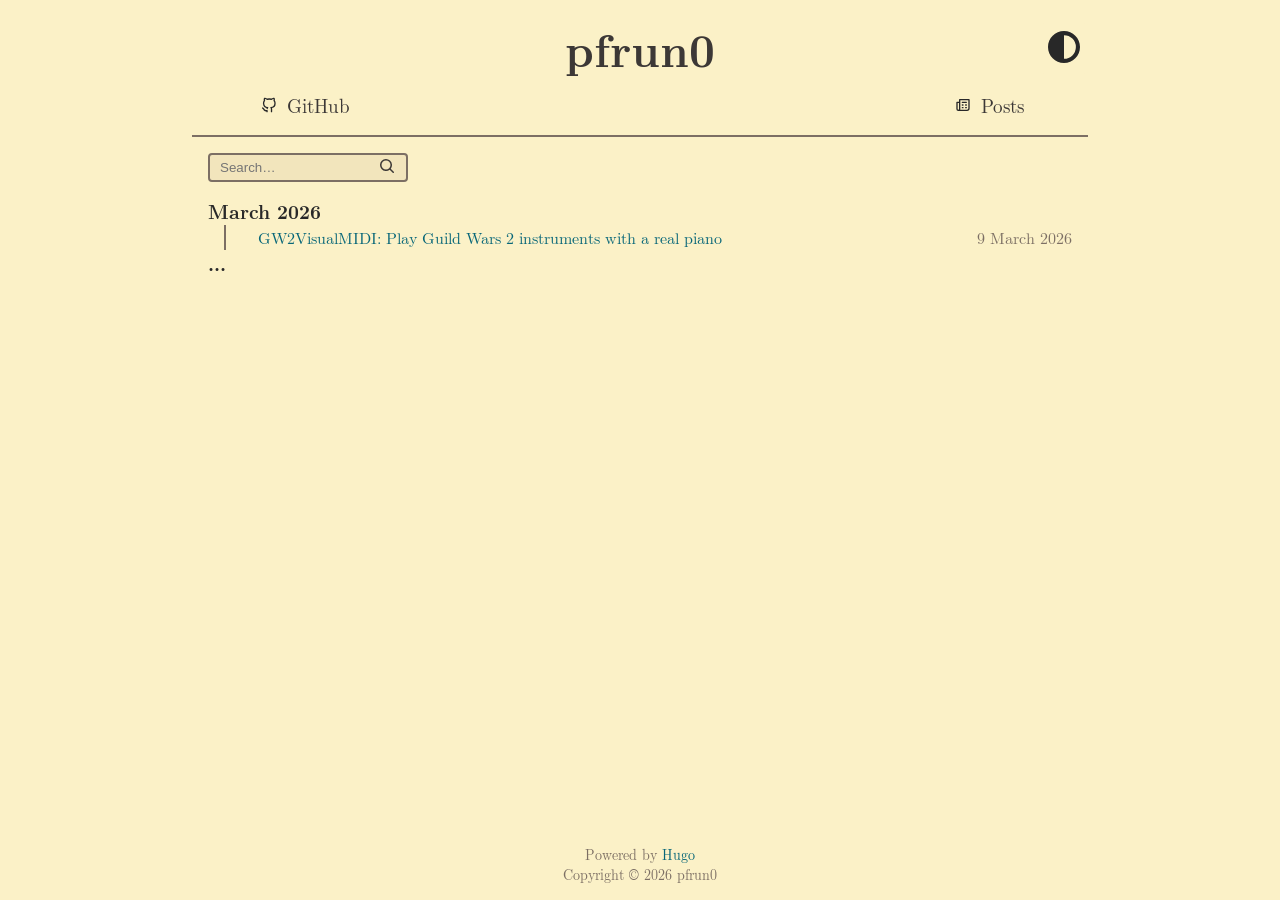
<file: tags/c/index.html>
<!DOCTYPE html>
<html lang="en-us" style="font-size: 100%">

<head>
  <meta charset="UTF-8">
  <meta name="viewport" content="width=device-width, initial-scale=1.0">

  
  <meta name="author" content="pfrun0">

  
  
  <meta name="description" content="Hello World">
  

  
  <link rel="apple-touch-icon" sizes="180x180" href="https://pfrun0.github.io//images/apple-touch-icon.png">
  <link rel="icon" type="image/png" sizes="32x32" href="https://pfrun0.github.io//images/favicon-32x32.png">
  <link rel="icon" type="image/png" sizes="16x16" href="https://pfrun0.github.io//images/favicon-16x16.png">

  
  
  <meta name="keywords" content='hugo latex theme blog texify texify2 texify3 michael neuper'>
  

  
  
  <link rel="stylesheet" href='/katex/katex.min.css'>
<script defer defer src='/katex/katex.min.js'></script>
<script defer src='/katex/contrib/auto-render.min.js'></script>
<script>
    document.addEventListener("DOMContentLoaded", function() {
        renderMathInElement(document.body, {
          delimiters: [
              {left: '$$', right: '$$', display: true},
              {left: '$', right: '$', display: false},
              {left: '\\(', right: '\\)', display: false},
              {left: '\\[', right: '\\]', display: true}
          ],
          throwOnError : false
        });
    });
</script>
  

  
  

  
  <meta property="og:url" content="https://pfrun0.github.io/tags/c/">
  <meta property="og:site_name" content="pfrun0">
  <meta property="og:title" content="C">
  <meta property="og:description" content="Hello World">
  <meta property="og:locale" content="en_us">
  <meta property="og:type" content="website">


  
  <link rel="canonical" href="https://pfrun0.github.io/tags/c/">

  
  
  <link rel="alternate" type="application/rss+xml" href="https://pfrun0.github.io/tags/c/index.xml" title="pfrun0" />
  
  
  <meta itemprop="name" content="C">
  <meta itemprop="description" content="Hello World">
  <meta itemprop="datePublished" content="2026-03-09T00:00:00+00:00">
  <meta itemprop="dateModified" content="2026-03-09T00:00:00+00:00">

  
  
  
    <link rel="stylesheet" href="/css/common.min.e562d763c6d0825495eb17de8b2c1d9800cf7c08db1c36accedf77a5fccfc4b9.css" integrity="sha256-5WLXY8bQglSV6xfeiywdmADPfAjbHDaszt93pfzPxLk=" crossorigin="anonymous">
  

  
  
    <link rel="stylesheet" href="/css/content.min.6c9ed0934a51a1ab8000e08ffe5936c990057489fed352ce34606a43c03bf7d3.css" integrity="sha256-bJ7Qk0pRoauAAOCP/lk2yZAFdIn&#43;01LONGBqQ8A799M=" crossorigin="anonymous">
  

  
  
  <title>C - pfrun0</title>
  

  
  
  <meta name="twitter:card" content="summary">
  <meta name="twitter:title" content="C">
  <meta name="twitter:description" content="Hello World">


  


  <link rel="stylesheet" href="/css/list.min.ba078ff3bf346bee6a8edd7cddda78214fd277d6b021ddbdb249690030d46423.css" integrity="sha256-ugeP8780a&#43;5qjt183dp4IU/Sd9awId29sklpADDUZCM=" crossorigin="anonymous">


</head>

<body>
  <div id="wrapper">
    


<header id="header">
  <h1>
    <a href="https://pfrun0.github.io/">pfrun0</a>
    <button id="dark-mode-toggle" class="dark-mode-toggle" aria-label="Toggle theme">
        <svg width="2rem" height="2rem" xmlns="http://www.w3.org/2000/svg" viewBox="0 0 496 496">
        <path fill="currentColor" d="M8,256C8,393,119,504,256,504S504,393,504,256,393,8,256,8,8,119,8,256ZM256,440V72a184,184,0,0,1,0,368Z" transform="translate(-8 -8)"/>
        </svg>
    </button>
  </h1>

  <nav>
    
    <span class="nav-bar-item">
      
        <span class="icon"><svg width="1em" height="1em" viewBox="0 0 24 24" xmlns="http://www.w3.org/2000/svg"><path d="M10.07031,20.50291a1.00008,1.00008,0,0,0-1.18115-.9834c-1.30908.24024-2.96191.27637-3.40137-.958a5.70754,5.70754,0,0,0-1.83691-2.415,1.20073,1.20073,0,0,1-.1665-.10938,1,1,0,0,0-.93067-.64551H2.54883a.99965.99965,0,0,0-1,.99512c-.00391.81543.811,1.33789,1.1416,1.51465a4.4408,4.4408,0,0,1,.92383,1.35937c.36426,1.02344,1.42285,2.57617,4.46582,2.376.001.03516.00195.06836.00244.09863l.00439.26758a1,1,0,0,0,2,0l-.00488-.31836C10.07715,21.4951,10.07031,21.22068,10.07031,20.50291Zm10.667-15.126c.03174-.125.063-.26367.09034-.41992a6.27792,6.27792,0,0,0-.40821-3.293,1.002,1.002,0,0,0-.61572-.58007c-.356-.12012-1.67041-.35645-4.18408,1.25a13.86918,13.86918,0,0,0-6.354,0C6.76221.751,5.45459.9658,5.10205,1.07908a.99744.99744,0,0,0-.63135.584,6.3003,6.3003,0,0,0-.40332,3.35644c.02442.12793.05078.2461.07813.35449A6.26928,6.26928,0,0,0,2.89014,9.20311a8.42168,8.42168,0,0,0,.04248.92187c.334,4.60254,3.334,5.98438,5.42431,6.459-.04345.125-.083.25878-.11816.40039a1.00023,1.00023,0,0,0,1.94238.47851,1.6784,1.6784,0,0,1,.46778-.87793.99947.99947,0,0,0-.5459-1.74512c-3.4541-.39453-4.95362-1.80175-5.1792-4.89843a6.61076,6.61076,0,0,1-.03369-.73828,4.25769,4.25769,0,0,1,.91943-2.71289,3.022,3.022,0,0,1,.1958-.23145.99988.99988,0,0,0,.188-1.02441,3.3876,3.3876,0,0,1-.15527-.55567A4.09356,4.09356,0,0,1,6.1167,3.06346a7.54263,7.54263,0,0,1,2.415,1.17968,1.00877,1.00877,0,0,0,.82764.13282,11.77716,11.77716,0,0,1,6.17285.001,1.00549,1.00549,0,0,0,.83056-.13769,7.572,7.572,0,0,1,2.40528-1.19043,4.03977,4.03977,0,0,1,.0874,1.57812,3.205,3.205,0,0,1-.16895.60743.9999.9999,0,0,0,.188,1.02441c.07715.08691.1543.18066.22363.26855A4.12186,4.12186,0,0,1,20,9.20311a7.03888,7.03888,0,0,1-.0376.77734c-.22021,3.05566-1.72558,4.46387-5.1958,4.85937a1,1,0,0,0-.54541,1.7461,1.63079,1.63079,0,0,1,.46631.9082,3.06079,3.06079,0,0,1,.09229.81934v2.334C14.77,21.2949,14.77,21.78025,14.77,22.00291a1,1,0,1,0,2,0c0-.2168,0-.69238.00977-1.33984V18.31346a4.8815,4.8815,0,0,0-.15479-1.31153,4.25638,4.25638,0,0,0-.11621-.416,6.51258,6.51258,0,0,0,5.44531-6.42383A8.69677,8.69677,0,0,0,22,9.20311,6.13062,6.13062,0,0,0,20.7373,5.37693Z"/></svg></span>
      
      <a class="link" href="https://github.com/pfrun0">GitHub</a>
    </span>
    
    <span class="nav-bar-item">
      
        <span class="icon"><svg width="1em" height="1em" viewBox="0 0 24 24" xmlns="http://www.w3.org/2000/svg"><path d="M17,11H16a1,1,0,0,0,0,2h1a1,1,0,0,0,0-2Zm0,4H16a1,1,0,0,0,0,2h1a1,1,0,0,0,0-2ZM11,9h6a1,1,0,0,0,0-2H11a1,1,0,0,0,0,2ZM21,3H7A1,1,0,0,0,6,4V7H3A1,1,0,0,0,2,8V18a3,3,0,0,0,3,3H18a4,4,0,0,0,4-4V4A1,1,0,0,0,21,3ZM6,18a1,1,0,0,1-2,0V9H6Zm14-1a2,2,0,0,1-2,2H7.82A3,3,0,0,0,8,18V5H20Zm-9-4h1a1,1,0,0,0,0-2H11a1,1,0,0,0,0,2Zm0,4h1a1,1,0,0,0,0-2H11a1,1,0,0,0,0,2Z"/></svg></span>
      
      <a class="link" href="/posts/">Posts</a>
    </span>
    
  </nav>
</header>
<hr class="head-rule"></hr>
    
<main id="main" class="archive">
  
  <div id="searchbox">
    <form method="get" id="ddgSearch" target="_blank" action="https://duckduckgo.com/">
        <input type="hidden" name="sites" value="https://pfrun0.github.io/"/>
        <input type="hidden" name="kf" value="-1"> 
        <input type="hidden" name="kh" value="1"> 
        <input type="hidden" name="kae" value="d" > 
        <input type="hidden" name="k1" value="-1" > 
        <input type="text" name="q" placeholder="Search…" aria-label="Search michaelneuper.com on DuckDuckGo"/>
        <button type="submit">
            <svg aria-hidden="true" height="1rem" viewBox="0 0 16 16" version="1.1" width="1rem" data-view-component="true" class="octicon octicon-search Button-visual">
            <path d="M10.68 11.74a6 6 0 0 1-7.922-8.982 6 6 0 0 1 8.982 7.922l3.04 3.04a.749.749 0 0 1-.326 1.275.749.749 0 0 1-.734-.215ZM11.5 7a4.499 4.499 0 1 0-8.997 0A4.499 4.499 0 0 0 11.5 7Z"></path>
            </svg>
          </button>
    </form>
  </div>
    
  
  
  <div class="post-group">
    <h3>March 2026</h3>
    <ul>
      
      <li>
        <a class="link" href="/posts/gw2visualmidi/">GW2VisualMIDI: Play Guild Wars 2 instruments with a real piano</a>
        <time>9 March 2026</time>
      </li>
      
    </ul>
  </div>
  
  <div class="post-group">
    <h3>...</h3>
  </div>
</main>

    <footer id="footer">
  <div>
    <span>Powered by <a href="https://gohugo.io">Hugo</a></span>
  </div>
  <div>
    <span>Copyright © 2026 pfrun0</span>
  </div>
</footer>

  </div>

  
  <script src='https://pfrun0.github.io/js/script.js' defer></script>

  
  
  <link media="screen" rel="stylesheet" href="https://pfrun0.github.io/css/custom.css" />
  

  
  

  
  

</body>

</html>
</file>
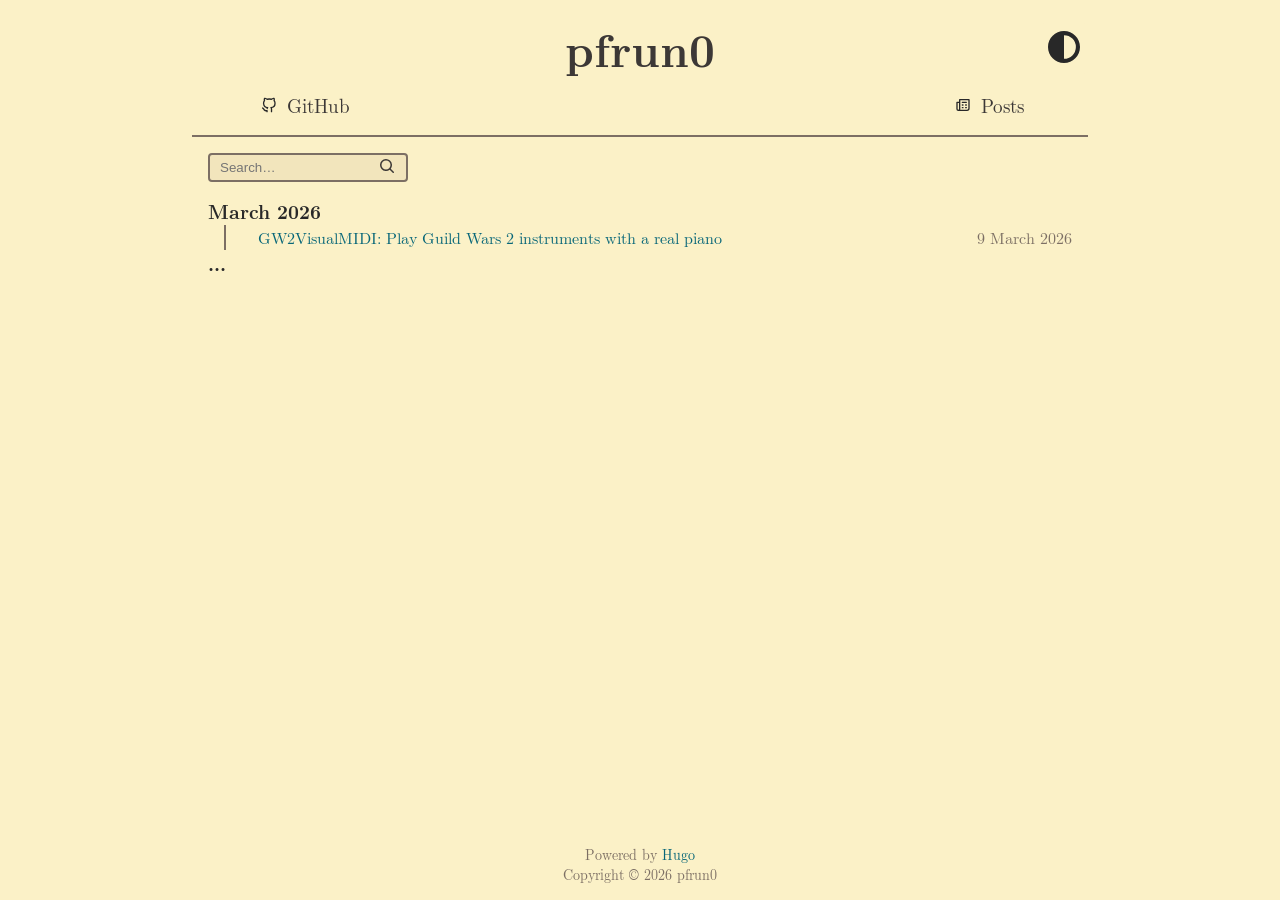
<file: tags/guild-wars-2/index.html>
<!DOCTYPE html>
<html lang="en-us" style="font-size: 100%">

<head>
  <meta charset="UTF-8">
  <meta name="viewport" content="width=device-width, initial-scale=1.0">

  
  <meta name="author" content="pfrun0">

  
  
  <meta name="description" content="Hello World">
  

  
  <link rel="apple-touch-icon" sizes="180x180" href="https://pfrun0.github.io//images/apple-touch-icon.png">
  <link rel="icon" type="image/png" sizes="32x32" href="https://pfrun0.github.io//images/favicon-32x32.png">
  <link rel="icon" type="image/png" sizes="16x16" href="https://pfrun0.github.io//images/favicon-16x16.png">

  
  
  <meta name="keywords" content='hugo latex theme blog texify texify2 texify3 michael neuper'>
  

  
  
  <link rel="stylesheet" href='/katex/katex.min.css'>
<script defer defer src='/katex/katex.min.js'></script>
<script defer src='/katex/contrib/auto-render.min.js'></script>
<script>
    document.addEventListener("DOMContentLoaded", function() {
        renderMathInElement(document.body, {
          delimiters: [
              {left: '$$', right: '$$', display: true},
              {left: '$', right: '$', display: false},
              {left: '\\(', right: '\\)', display: false},
              {left: '\\[', right: '\\]', display: true}
          ],
          throwOnError : false
        });
    });
</script>
  

  
  

  
  <meta property="og:url" content="https://pfrun0.github.io/tags/guild-wars-2/">
  <meta property="og:site_name" content="pfrun0">
  <meta property="og:title" content="Guild Wars 2">
  <meta property="og:description" content="Hello World">
  <meta property="og:locale" content="en_us">
  <meta property="og:type" content="website">


  
  <link rel="canonical" href="https://pfrun0.github.io/tags/guild-wars-2/">

  
  
  <link rel="alternate" type="application/rss+xml" href="https://pfrun0.github.io/tags/guild-wars-2/index.xml" title="pfrun0" />
  
  
  <meta itemprop="name" content="Guild Wars 2">
  <meta itemprop="description" content="Hello World">
  <meta itemprop="datePublished" content="2026-03-09T00:00:00+00:00">
  <meta itemprop="dateModified" content="2026-03-09T00:00:00+00:00">

  
  
  
    <link rel="stylesheet" href="/css/common.min.e562d763c6d0825495eb17de8b2c1d9800cf7c08db1c36accedf77a5fccfc4b9.css" integrity="sha256-5WLXY8bQglSV6xfeiywdmADPfAjbHDaszt93pfzPxLk=" crossorigin="anonymous">
  

  
  
    <link rel="stylesheet" href="/css/content.min.6c9ed0934a51a1ab8000e08ffe5936c990057489fed352ce34606a43c03bf7d3.css" integrity="sha256-bJ7Qk0pRoauAAOCP/lk2yZAFdIn&#43;01LONGBqQ8A799M=" crossorigin="anonymous">
  

  
  
  <title>Guild Wars 2 - pfrun0</title>
  

  
  
  <meta name="twitter:card" content="summary">
  <meta name="twitter:title" content="Guild Wars 2">
  <meta name="twitter:description" content="Hello World">


  


  <link rel="stylesheet" href="/css/list.min.ba078ff3bf346bee6a8edd7cddda78214fd277d6b021ddbdb249690030d46423.css" integrity="sha256-ugeP8780a&#43;5qjt183dp4IU/Sd9awId29sklpADDUZCM=" crossorigin="anonymous">


</head>

<body>
  <div id="wrapper">
    


<header id="header">
  <h1>
    <a href="https://pfrun0.github.io/">pfrun0</a>
    <button id="dark-mode-toggle" class="dark-mode-toggle" aria-label="Toggle theme">
        <svg width="2rem" height="2rem" xmlns="http://www.w3.org/2000/svg" viewBox="0 0 496 496">
        <path fill="currentColor" d="M8,256C8,393,119,504,256,504S504,393,504,256,393,8,256,8,8,119,8,256ZM256,440V72a184,184,0,0,1,0,368Z" transform="translate(-8 -8)"/>
        </svg>
    </button>
  </h1>

  <nav>
    
    <span class="nav-bar-item">
      
        <span class="icon"><svg width="1em" height="1em" viewBox="0 0 24 24" xmlns="http://www.w3.org/2000/svg"><path d="M10.07031,20.50291a1.00008,1.00008,0,0,0-1.18115-.9834c-1.30908.24024-2.96191.27637-3.40137-.958a5.70754,5.70754,0,0,0-1.83691-2.415,1.20073,1.20073,0,0,1-.1665-.10938,1,1,0,0,0-.93067-.64551H2.54883a.99965.99965,0,0,0-1,.99512c-.00391.81543.811,1.33789,1.1416,1.51465a4.4408,4.4408,0,0,1,.92383,1.35937c.36426,1.02344,1.42285,2.57617,4.46582,2.376.001.03516.00195.06836.00244.09863l.00439.26758a1,1,0,0,0,2,0l-.00488-.31836C10.07715,21.4951,10.07031,21.22068,10.07031,20.50291Zm10.667-15.126c.03174-.125.063-.26367.09034-.41992a6.27792,6.27792,0,0,0-.40821-3.293,1.002,1.002,0,0,0-.61572-.58007c-.356-.12012-1.67041-.35645-4.18408,1.25a13.86918,13.86918,0,0,0-6.354,0C6.76221.751,5.45459.9658,5.10205,1.07908a.99744.99744,0,0,0-.63135.584,6.3003,6.3003,0,0,0-.40332,3.35644c.02442.12793.05078.2461.07813.35449A6.26928,6.26928,0,0,0,2.89014,9.20311a8.42168,8.42168,0,0,0,.04248.92187c.334,4.60254,3.334,5.98438,5.42431,6.459-.04345.125-.083.25878-.11816.40039a1.00023,1.00023,0,0,0,1.94238.47851,1.6784,1.6784,0,0,1,.46778-.87793.99947.99947,0,0,0-.5459-1.74512c-3.4541-.39453-4.95362-1.80175-5.1792-4.89843a6.61076,6.61076,0,0,1-.03369-.73828,4.25769,4.25769,0,0,1,.91943-2.71289,3.022,3.022,0,0,1,.1958-.23145.99988.99988,0,0,0,.188-1.02441,3.3876,3.3876,0,0,1-.15527-.55567A4.09356,4.09356,0,0,1,6.1167,3.06346a7.54263,7.54263,0,0,1,2.415,1.17968,1.00877,1.00877,0,0,0,.82764.13282,11.77716,11.77716,0,0,1,6.17285.001,1.00549,1.00549,0,0,0,.83056-.13769,7.572,7.572,0,0,1,2.40528-1.19043,4.03977,4.03977,0,0,1,.0874,1.57812,3.205,3.205,0,0,1-.16895.60743.9999.9999,0,0,0,.188,1.02441c.07715.08691.1543.18066.22363.26855A4.12186,4.12186,0,0,1,20,9.20311a7.03888,7.03888,0,0,1-.0376.77734c-.22021,3.05566-1.72558,4.46387-5.1958,4.85937a1,1,0,0,0-.54541,1.7461,1.63079,1.63079,0,0,1,.46631.9082,3.06079,3.06079,0,0,1,.09229.81934v2.334C14.77,21.2949,14.77,21.78025,14.77,22.00291a1,1,0,1,0,2,0c0-.2168,0-.69238.00977-1.33984V18.31346a4.8815,4.8815,0,0,0-.15479-1.31153,4.25638,4.25638,0,0,0-.11621-.416,6.51258,6.51258,0,0,0,5.44531-6.42383A8.69677,8.69677,0,0,0,22,9.20311,6.13062,6.13062,0,0,0,20.7373,5.37693Z"/></svg></span>
      
      <a class="link" href="https://github.com/pfrun0">GitHub</a>
    </span>
    
    <span class="nav-bar-item">
      
        <span class="icon"><svg width="1em" height="1em" viewBox="0 0 24 24" xmlns="http://www.w3.org/2000/svg"><path d="M17,11H16a1,1,0,0,0,0,2h1a1,1,0,0,0,0-2Zm0,4H16a1,1,0,0,0,0,2h1a1,1,0,0,0,0-2ZM11,9h6a1,1,0,0,0,0-2H11a1,1,0,0,0,0,2ZM21,3H7A1,1,0,0,0,6,4V7H3A1,1,0,0,0,2,8V18a3,3,0,0,0,3,3H18a4,4,0,0,0,4-4V4A1,1,0,0,0,21,3ZM6,18a1,1,0,0,1-2,0V9H6Zm14-1a2,2,0,0,1-2,2H7.82A3,3,0,0,0,8,18V5H20Zm-9-4h1a1,1,0,0,0,0-2H11a1,1,0,0,0,0,2Zm0,4h1a1,1,0,0,0,0-2H11a1,1,0,0,0,0,2Z"/></svg></span>
      
      <a class="link" href="/posts/">Posts</a>
    </span>
    
  </nav>
</header>
<hr class="head-rule"></hr>
    
<main id="main" class="archive">
  
  <div id="searchbox">
    <form method="get" id="ddgSearch" target="_blank" action="https://duckduckgo.com/">
        <input type="hidden" name="sites" value="https://pfrun0.github.io/"/>
        <input type="hidden" name="kf" value="-1"> 
        <input type="hidden" name="kh" value="1"> 
        <input type="hidden" name="kae" value="d" > 
        <input type="hidden" name="k1" value="-1" > 
        <input type="text" name="q" placeholder="Search…" aria-label="Search michaelneuper.com on DuckDuckGo"/>
        <button type="submit">
            <svg aria-hidden="true" height="1rem" viewBox="0 0 16 16" version="1.1" width="1rem" data-view-component="true" class="octicon octicon-search Button-visual">
            <path d="M10.68 11.74a6 6 0 0 1-7.922-8.982 6 6 0 0 1 8.982 7.922l3.04 3.04a.749.749 0 0 1-.326 1.275.749.749 0 0 1-.734-.215ZM11.5 7a4.499 4.499 0 1 0-8.997 0A4.499 4.499 0 0 0 11.5 7Z"></path>
            </svg>
          </button>
    </form>
  </div>
    
  
  
  <div class="post-group">
    <h3>March 2026</h3>
    <ul>
      
      <li>
        <a class="link" href="/posts/gw2visualmidi/">GW2VisualMIDI: Play Guild Wars 2 instruments with a real piano</a>
        <time>9 March 2026</time>
      </li>
      
    </ul>
  </div>
  
  <div class="post-group">
    <h3>...</h3>
  </div>
</main>

    <footer id="footer">
  <div>
    <span>Powered by <a href="https://gohugo.io">Hugo</a></span>
  </div>
  <div>
    <span>Copyright © 2026 pfrun0</span>
  </div>
</footer>

  </div>

  
  <script src='https://pfrun0.github.io/js/script.js' defer></script>

  
  
  <link media="screen" rel="stylesheet" href="https://pfrun0.github.io/css/custom.css" />
  

  
  

  
  

</body>

</html>
</file>
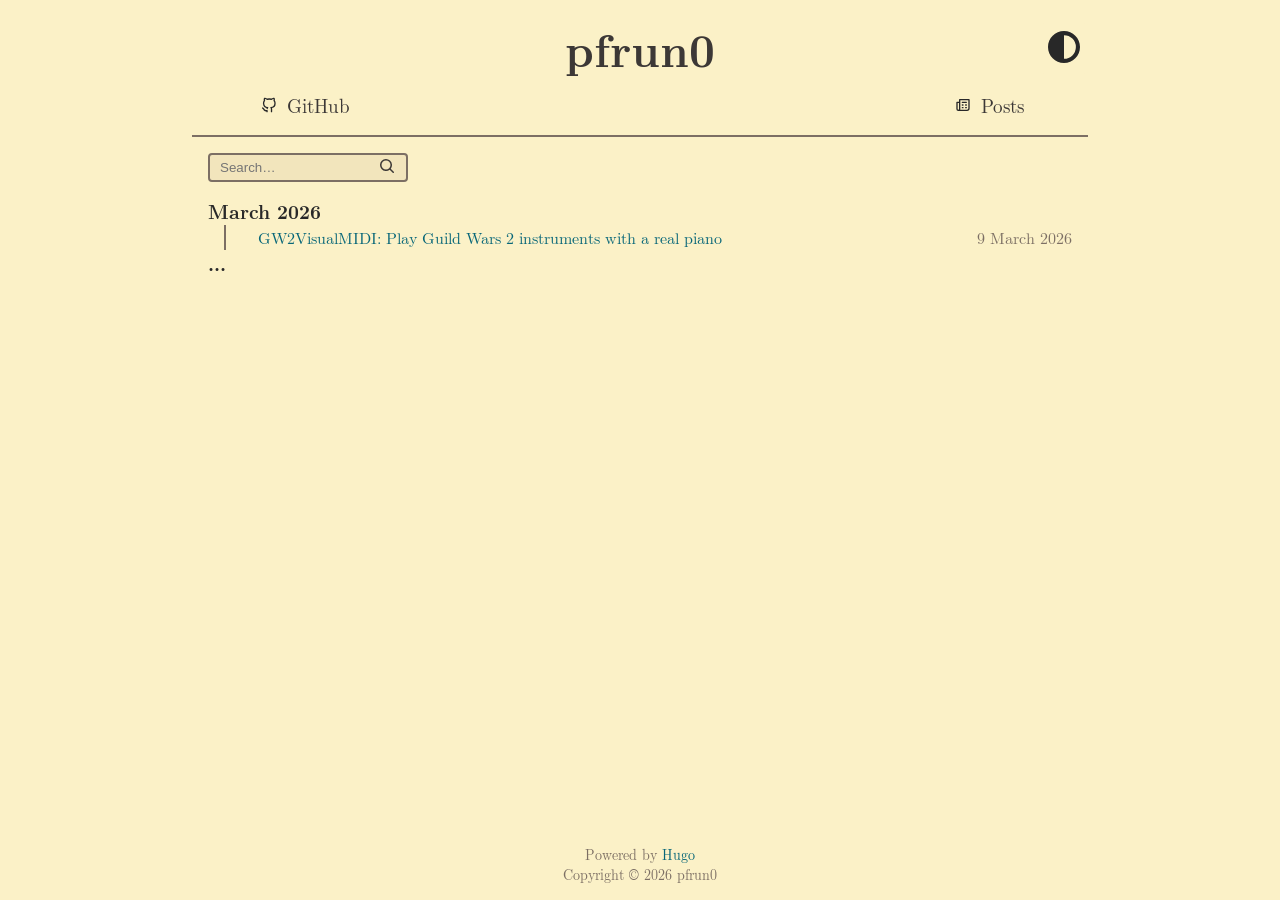
<file: tags/midi/index.html>
<!DOCTYPE html>
<html lang="en-us" style="font-size: 100%">

<head>
  <meta charset="UTF-8">
  <meta name="viewport" content="width=device-width, initial-scale=1.0">

  
  <meta name="author" content="pfrun0">

  
  
  <meta name="description" content="Hello World">
  

  
  <link rel="apple-touch-icon" sizes="180x180" href="https://pfrun0.github.io//images/apple-touch-icon.png">
  <link rel="icon" type="image/png" sizes="32x32" href="https://pfrun0.github.io//images/favicon-32x32.png">
  <link rel="icon" type="image/png" sizes="16x16" href="https://pfrun0.github.io//images/favicon-16x16.png">

  
  
  <meta name="keywords" content='hugo latex theme blog texify texify2 texify3 michael neuper'>
  

  
  
  <link rel="stylesheet" href='/katex/katex.min.css'>
<script defer defer src='/katex/katex.min.js'></script>
<script defer src='/katex/contrib/auto-render.min.js'></script>
<script>
    document.addEventListener("DOMContentLoaded", function() {
        renderMathInElement(document.body, {
          delimiters: [
              {left: '$$', right: '$$', display: true},
              {left: '$', right: '$', display: false},
              {left: '\\(', right: '\\)', display: false},
              {left: '\\[', right: '\\]', display: true}
          ],
          throwOnError : false
        });
    });
</script>
  

  
  

  
  <meta property="og:url" content="https://pfrun0.github.io/tags/midi/">
  <meta property="og:site_name" content="pfrun0">
  <meta property="og:title" content="MIDI">
  <meta property="og:description" content="Hello World">
  <meta property="og:locale" content="en_us">
  <meta property="og:type" content="website">


  
  <link rel="canonical" href="https://pfrun0.github.io/tags/midi/">

  
  
  <link rel="alternate" type="application/rss+xml" href="https://pfrun0.github.io/tags/midi/index.xml" title="pfrun0" />
  
  
  <meta itemprop="name" content="MIDI">
  <meta itemprop="description" content="Hello World">
  <meta itemprop="datePublished" content="2026-03-09T00:00:00+00:00">
  <meta itemprop="dateModified" content="2026-03-09T00:00:00+00:00">

  
  
  
    <link rel="stylesheet" href="/css/common.min.e562d763c6d0825495eb17de8b2c1d9800cf7c08db1c36accedf77a5fccfc4b9.css" integrity="sha256-5WLXY8bQglSV6xfeiywdmADPfAjbHDaszt93pfzPxLk=" crossorigin="anonymous">
  

  
  
    <link rel="stylesheet" href="/css/content.min.6c9ed0934a51a1ab8000e08ffe5936c990057489fed352ce34606a43c03bf7d3.css" integrity="sha256-bJ7Qk0pRoauAAOCP/lk2yZAFdIn&#43;01LONGBqQ8A799M=" crossorigin="anonymous">
  

  
  
  <title>MIDI - pfrun0</title>
  

  
  
  <meta name="twitter:card" content="summary">
  <meta name="twitter:title" content="MIDI">
  <meta name="twitter:description" content="Hello World">


  


  <link rel="stylesheet" href="/css/list.min.ba078ff3bf346bee6a8edd7cddda78214fd277d6b021ddbdb249690030d46423.css" integrity="sha256-ugeP8780a&#43;5qjt183dp4IU/Sd9awId29sklpADDUZCM=" crossorigin="anonymous">


</head>

<body>
  <div id="wrapper">
    


<header id="header">
  <h1>
    <a href="https://pfrun0.github.io/">pfrun0</a>
    <button id="dark-mode-toggle" class="dark-mode-toggle" aria-label="Toggle theme">
        <svg width="2rem" height="2rem" xmlns="http://www.w3.org/2000/svg" viewBox="0 0 496 496">
        <path fill="currentColor" d="M8,256C8,393,119,504,256,504S504,393,504,256,393,8,256,8,8,119,8,256ZM256,440V72a184,184,0,0,1,0,368Z" transform="translate(-8 -8)"/>
        </svg>
    </button>
  </h1>

  <nav>
    
    <span class="nav-bar-item">
      
        <span class="icon"><svg width="1em" height="1em" viewBox="0 0 24 24" xmlns="http://www.w3.org/2000/svg"><path d="M10.07031,20.50291a1.00008,1.00008,0,0,0-1.18115-.9834c-1.30908.24024-2.96191.27637-3.40137-.958a5.70754,5.70754,0,0,0-1.83691-2.415,1.20073,1.20073,0,0,1-.1665-.10938,1,1,0,0,0-.93067-.64551H2.54883a.99965.99965,0,0,0-1,.99512c-.00391.81543.811,1.33789,1.1416,1.51465a4.4408,4.4408,0,0,1,.92383,1.35937c.36426,1.02344,1.42285,2.57617,4.46582,2.376.001.03516.00195.06836.00244.09863l.00439.26758a1,1,0,0,0,2,0l-.00488-.31836C10.07715,21.4951,10.07031,21.22068,10.07031,20.50291Zm10.667-15.126c.03174-.125.063-.26367.09034-.41992a6.27792,6.27792,0,0,0-.40821-3.293,1.002,1.002,0,0,0-.61572-.58007c-.356-.12012-1.67041-.35645-4.18408,1.25a13.86918,13.86918,0,0,0-6.354,0C6.76221.751,5.45459.9658,5.10205,1.07908a.99744.99744,0,0,0-.63135.584,6.3003,6.3003,0,0,0-.40332,3.35644c.02442.12793.05078.2461.07813.35449A6.26928,6.26928,0,0,0,2.89014,9.20311a8.42168,8.42168,0,0,0,.04248.92187c.334,4.60254,3.334,5.98438,5.42431,6.459-.04345.125-.083.25878-.11816.40039a1.00023,1.00023,0,0,0,1.94238.47851,1.6784,1.6784,0,0,1,.46778-.87793.99947.99947,0,0,0-.5459-1.74512c-3.4541-.39453-4.95362-1.80175-5.1792-4.89843a6.61076,6.61076,0,0,1-.03369-.73828,4.25769,4.25769,0,0,1,.91943-2.71289,3.022,3.022,0,0,1,.1958-.23145.99988.99988,0,0,0,.188-1.02441,3.3876,3.3876,0,0,1-.15527-.55567A4.09356,4.09356,0,0,1,6.1167,3.06346a7.54263,7.54263,0,0,1,2.415,1.17968,1.00877,1.00877,0,0,0,.82764.13282,11.77716,11.77716,0,0,1,6.17285.001,1.00549,1.00549,0,0,0,.83056-.13769,7.572,7.572,0,0,1,2.40528-1.19043,4.03977,4.03977,0,0,1,.0874,1.57812,3.205,3.205,0,0,1-.16895.60743.9999.9999,0,0,0,.188,1.02441c.07715.08691.1543.18066.22363.26855A4.12186,4.12186,0,0,1,20,9.20311a7.03888,7.03888,0,0,1-.0376.77734c-.22021,3.05566-1.72558,4.46387-5.1958,4.85937a1,1,0,0,0-.54541,1.7461,1.63079,1.63079,0,0,1,.46631.9082,3.06079,3.06079,0,0,1,.09229.81934v2.334C14.77,21.2949,14.77,21.78025,14.77,22.00291a1,1,0,1,0,2,0c0-.2168,0-.69238.00977-1.33984V18.31346a4.8815,4.8815,0,0,0-.15479-1.31153,4.25638,4.25638,0,0,0-.11621-.416,6.51258,6.51258,0,0,0,5.44531-6.42383A8.69677,8.69677,0,0,0,22,9.20311,6.13062,6.13062,0,0,0,20.7373,5.37693Z"/></svg></span>
      
      <a class="link" href="https://github.com/pfrun0">GitHub</a>
    </span>
    
    <span class="nav-bar-item">
      
        <span class="icon"><svg width="1em" height="1em" viewBox="0 0 24 24" xmlns="http://www.w3.org/2000/svg"><path d="M17,11H16a1,1,0,0,0,0,2h1a1,1,0,0,0,0-2Zm0,4H16a1,1,0,0,0,0,2h1a1,1,0,0,0,0-2ZM11,9h6a1,1,0,0,0,0-2H11a1,1,0,0,0,0,2ZM21,3H7A1,1,0,0,0,6,4V7H3A1,1,0,0,0,2,8V18a3,3,0,0,0,3,3H18a4,4,0,0,0,4-4V4A1,1,0,0,0,21,3ZM6,18a1,1,0,0,1-2,0V9H6Zm14-1a2,2,0,0,1-2,2H7.82A3,3,0,0,0,8,18V5H20Zm-9-4h1a1,1,0,0,0,0-2H11a1,1,0,0,0,0,2Zm0,4h1a1,1,0,0,0,0-2H11a1,1,0,0,0,0,2Z"/></svg></span>
      
      <a class="link" href="/posts/">Posts</a>
    </span>
    
  </nav>
</header>
<hr class="head-rule"></hr>
    
<main id="main" class="archive">
  
  <div id="searchbox">
    <form method="get" id="ddgSearch" target="_blank" action="https://duckduckgo.com/">
        <input type="hidden" name="sites" value="https://pfrun0.github.io/"/>
        <input type="hidden" name="kf" value="-1"> 
        <input type="hidden" name="kh" value="1"> 
        <input type="hidden" name="kae" value="d" > 
        <input type="hidden" name="k1" value="-1" > 
        <input type="text" name="q" placeholder="Search…" aria-label="Search michaelneuper.com on DuckDuckGo"/>
        <button type="submit">
            <svg aria-hidden="true" height="1rem" viewBox="0 0 16 16" version="1.1" width="1rem" data-view-component="true" class="octicon octicon-search Button-visual">
            <path d="M10.68 11.74a6 6 0 0 1-7.922-8.982 6 6 0 0 1 8.982 7.922l3.04 3.04a.749.749 0 0 1-.326 1.275.749.749 0 0 1-.734-.215ZM11.5 7a4.499 4.499 0 1 0-8.997 0A4.499 4.499 0 0 0 11.5 7Z"></path>
            </svg>
          </button>
    </form>
  </div>
    
  
  
  <div class="post-group">
    <h3>March 2026</h3>
    <ul>
      
      <li>
        <a class="link" href="/posts/gw2visualmidi/">GW2VisualMIDI: Play Guild Wars 2 instruments with a real piano</a>
        <time>9 March 2026</time>
      </li>
      
    </ul>
  </div>
  
  <div class="post-group">
    <h3>...</h3>
  </div>
</main>

    <footer id="footer">
  <div>
    <span>Powered by <a href="https://gohugo.io">Hugo</a></span>
  </div>
  <div>
    <span>Copyright © 2026 pfrun0</span>
  </div>
</footer>

  </div>

  
  <script src='https://pfrun0.github.io/js/script.js' defer></script>

  
  
  <link media="screen" rel="stylesheet" href="https://pfrun0.github.io/css/custom.css" />
  

  
  

  
  

</body>

</html>
</file>
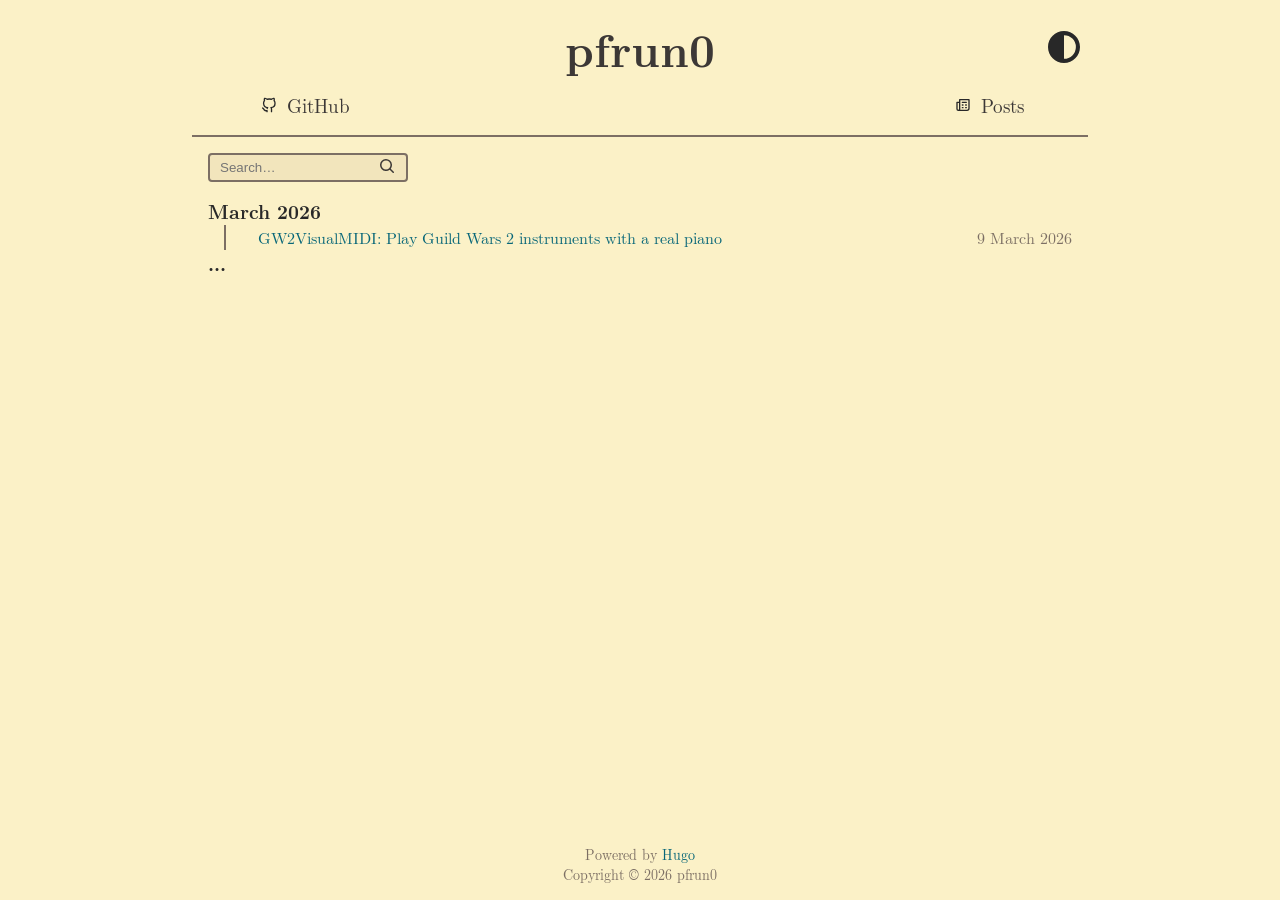
<file: tags/music/index.html>
<!DOCTYPE html>
<html lang="en-us" style="font-size: 100%">

<head>
  <meta charset="UTF-8">
  <meta name="viewport" content="width=device-width, initial-scale=1.0">

  
  <meta name="author" content="pfrun0">

  
  
  <meta name="description" content="Hello World">
  

  
  <link rel="apple-touch-icon" sizes="180x180" href="https://pfrun0.github.io//images/apple-touch-icon.png">
  <link rel="icon" type="image/png" sizes="32x32" href="https://pfrun0.github.io//images/favicon-32x32.png">
  <link rel="icon" type="image/png" sizes="16x16" href="https://pfrun0.github.io//images/favicon-16x16.png">

  
  
  <meta name="keywords" content='hugo latex theme blog texify texify2 texify3 michael neuper'>
  

  
  
  <link rel="stylesheet" href='/katex/katex.min.css'>
<script defer defer src='/katex/katex.min.js'></script>
<script defer src='/katex/contrib/auto-render.min.js'></script>
<script>
    document.addEventListener("DOMContentLoaded", function() {
        renderMathInElement(document.body, {
          delimiters: [
              {left: '$$', right: '$$', display: true},
              {left: '$', right: '$', display: false},
              {left: '\\(', right: '\\)', display: false},
              {left: '\\[', right: '\\]', display: true}
          ],
          throwOnError : false
        });
    });
</script>
  

  
  

  
  <meta property="og:url" content="https://pfrun0.github.io/tags/music/">
  <meta property="og:site_name" content="pfrun0">
  <meta property="og:title" content="Music">
  <meta property="og:description" content="Hello World">
  <meta property="og:locale" content="en_us">
  <meta property="og:type" content="website">


  
  <link rel="canonical" href="https://pfrun0.github.io/tags/music/">

  
  
  <link rel="alternate" type="application/rss+xml" href="https://pfrun0.github.io/tags/music/index.xml" title="pfrun0" />
  
  
  <meta itemprop="name" content="Music">
  <meta itemprop="description" content="Hello World">
  <meta itemprop="datePublished" content="2026-03-09T00:00:00+00:00">
  <meta itemprop="dateModified" content="2026-03-09T00:00:00+00:00">

  
  
  
    <link rel="stylesheet" href="/css/common.min.e562d763c6d0825495eb17de8b2c1d9800cf7c08db1c36accedf77a5fccfc4b9.css" integrity="sha256-5WLXY8bQglSV6xfeiywdmADPfAjbHDaszt93pfzPxLk=" crossorigin="anonymous">
  

  
  
    <link rel="stylesheet" href="/css/content.min.6c9ed0934a51a1ab8000e08ffe5936c990057489fed352ce34606a43c03bf7d3.css" integrity="sha256-bJ7Qk0pRoauAAOCP/lk2yZAFdIn&#43;01LONGBqQ8A799M=" crossorigin="anonymous">
  

  
  
  <title>Music - pfrun0</title>
  

  
  
  <meta name="twitter:card" content="summary">
  <meta name="twitter:title" content="Music">
  <meta name="twitter:description" content="Hello World">


  


  <link rel="stylesheet" href="/css/list.min.ba078ff3bf346bee6a8edd7cddda78214fd277d6b021ddbdb249690030d46423.css" integrity="sha256-ugeP8780a&#43;5qjt183dp4IU/Sd9awId29sklpADDUZCM=" crossorigin="anonymous">


</head>

<body>
  <div id="wrapper">
    


<header id="header">
  <h1>
    <a href="https://pfrun0.github.io/">pfrun0</a>
    <button id="dark-mode-toggle" class="dark-mode-toggle" aria-label="Toggle theme">
        <svg width="2rem" height="2rem" xmlns="http://www.w3.org/2000/svg" viewBox="0 0 496 496">
        <path fill="currentColor" d="M8,256C8,393,119,504,256,504S504,393,504,256,393,8,256,8,8,119,8,256ZM256,440V72a184,184,0,0,1,0,368Z" transform="translate(-8 -8)"/>
        </svg>
    </button>
  </h1>

  <nav>
    
    <span class="nav-bar-item">
      
        <span class="icon"><svg width="1em" height="1em" viewBox="0 0 24 24" xmlns="http://www.w3.org/2000/svg"><path d="M10.07031,20.50291a1.00008,1.00008,0,0,0-1.18115-.9834c-1.30908.24024-2.96191.27637-3.40137-.958a5.70754,5.70754,0,0,0-1.83691-2.415,1.20073,1.20073,0,0,1-.1665-.10938,1,1,0,0,0-.93067-.64551H2.54883a.99965.99965,0,0,0-1,.99512c-.00391.81543.811,1.33789,1.1416,1.51465a4.4408,4.4408,0,0,1,.92383,1.35937c.36426,1.02344,1.42285,2.57617,4.46582,2.376.001.03516.00195.06836.00244.09863l.00439.26758a1,1,0,0,0,2,0l-.00488-.31836C10.07715,21.4951,10.07031,21.22068,10.07031,20.50291Zm10.667-15.126c.03174-.125.063-.26367.09034-.41992a6.27792,6.27792,0,0,0-.40821-3.293,1.002,1.002,0,0,0-.61572-.58007c-.356-.12012-1.67041-.35645-4.18408,1.25a13.86918,13.86918,0,0,0-6.354,0C6.76221.751,5.45459.9658,5.10205,1.07908a.99744.99744,0,0,0-.63135.584,6.3003,6.3003,0,0,0-.40332,3.35644c.02442.12793.05078.2461.07813.35449A6.26928,6.26928,0,0,0,2.89014,9.20311a8.42168,8.42168,0,0,0,.04248.92187c.334,4.60254,3.334,5.98438,5.42431,6.459-.04345.125-.083.25878-.11816.40039a1.00023,1.00023,0,0,0,1.94238.47851,1.6784,1.6784,0,0,1,.46778-.87793.99947.99947,0,0,0-.5459-1.74512c-3.4541-.39453-4.95362-1.80175-5.1792-4.89843a6.61076,6.61076,0,0,1-.03369-.73828,4.25769,4.25769,0,0,1,.91943-2.71289,3.022,3.022,0,0,1,.1958-.23145.99988.99988,0,0,0,.188-1.02441,3.3876,3.3876,0,0,1-.15527-.55567A4.09356,4.09356,0,0,1,6.1167,3.06346a7.54263,7.54263,0,0,1,2.415,1.17968,1.00877,1.00877,0,0,0,.82764.13282,11.77716,11.77716,0,0,1,6.17285.001,1.00549,1.00549,0,0,0,.83056-.13769,7.572,7.572,0,0,1,2.40528-1.19043,4.03977,4.03977,0,0,1,.0874,1.57812,3.205,3.205,0,0,1-.16895.60743.9999.9999,0,0,0,.188,1.02441c.07715.08691.1543.18066.22363.26855A4.12186,4.12186,0,0,1,20,9.20311a7.03888,7.03888,0,0,1-.0376.77734c-.22021,3.05566-1.72558,4.46387-5.1958,4.85937a1,1,0,0,0-.54541,1.7461,1.63079,1.63079,0,0,1,.46631.9082,3.06079,3.06079,0,0,1,.09229.81934v2.334C14.77,21.2949,14.77,21.78025,14.77,22.00291a1,1,0,1,0,2,0c0-.2168,0-.69238.00977-1.33984V18.31346a4.8815,4.8815,0,0,0-.15479-1.31153,4.25638,4.25638,0,0,0-.11621-.416,6.51258,6.51258,0,0,0,5.44531-6.42383A8.69677,8.69677,0,0,0,22,9.20311,6.13062,6.13062,0,0,0,20.7373,5.37693Z"/></svg></span>
      
      <a class="link" href="https://github.com/pfrun0">GitHub</a>
    </span>
    
    <span class="nav-bar-item">
      
        <span class="icon"><svg width="1em" height="1em" viewBox="0 0 24 24" xmlns="http://www.w3.org/2000/svg"><path d="M17,11H16a1,1,0,0,0,0,2h1a1,1,0,0,0,0-2Zm0,4H16a1,1,0,0,0,0,2h1a1,1,0,0,0,0-2ZM11,9h6a1,1,0,0,0,0-2H11a1,1,0,0,0,0,2ZM21,3H7A1,1,0,0,0,6,4V7H3A1,1,0,0,0,2,8V18a3,3,0,0,0,3,3H18a4,4,0,0,0,4-4V4A1,1,0,0,0,21,3ZM6,18a1,1,0,0,1-2,0V9H6Zm14-1a2,2,0,0,1-2,2H7.82A3,3,0,0,0,8,18V5H20Zm-9-4h1a1,1,0,0,0,0-2H11a1,1,0,0,0,0,2Zm0,4h1a1,1,0,0,0,0-2H11a1,1,0,0,0,0,2Z"/></svg></span>
      
      <a class="link" href="/posts/">Posts</a>
    </span>
    
  </nav>
</header>
<hr class="head-rule"></hr>
    
<main id="main" class="archive">
  
  <div id="searchbox">
    <form method="get" id="ddgSearch" target="_blank" action="https://duckduckgo.com/">
        <input type="hidden" name="sites" value="https://pfrun0.github.io/"/>
        <input type="hidden" name="kf" value="-1"> 
        <input type="hidden" name="kh" value="1"> 
        <input type="hidden" name="kae" value="d" > 
        <input type="hidden" name="k1" value="-1" > 
        <input type="text" name="q" placeholder="Search…" aria-label="Search michaelneuper.com on DuckDuckGo"/>
        <button type="submit">
            <svg aria-hidden="true" height="1rem" viewBox="0 0 16 16" version="1.1" width="1rem" data-view-component="true" class="octicon octicon-search Button-visual">
            <path d="M10.68 11.74a6 6 0 0 1-7.922-8.982 6 6 0 0 1 8.982 7.922l3.04 3.04a.749.749 0 0 1-.326 1.275.749.749 0 0 1-.734-.215ZM11.5 7a4.499 4.499 0 1 0-8.997 0A4.499 4.499 0 0 0 11.5 7Z"></path>
            </svg>
          </button>
    </form>
  </div>
    
  
  
  <div class="post-group">
    <h3>March 2026</h3>
    <ul>
      
      <li>
        <a class="link" href="/posts/gw2visualmidi/">GW2VisualMIDI: Play Guild Wars 2 instruments with a real piano</a>
        <time>9 March 2026</time>
      </li>
      
    </ul>
  </div>
  
  <div class="post-group">
    <h3>...</h3>
  </div>
</main>

    <footer id="footer">
  <div>
    <span>Powered by <a href="https://gohugo.io">Hugo</a></span>
  </div>
  <div>
    <span>Copyright © 2026 pfrun0</span>
  </div>
</footer>

  </div>

  
  <script src='https://pfrun0.github.io/js/script.js' defer></script>

  
  
  <link media="screen" rel="stylesheet" href="https://pfrun0.github.io/css/custom.css" />
  

  
  

  
  

</body>

</html>
</file>
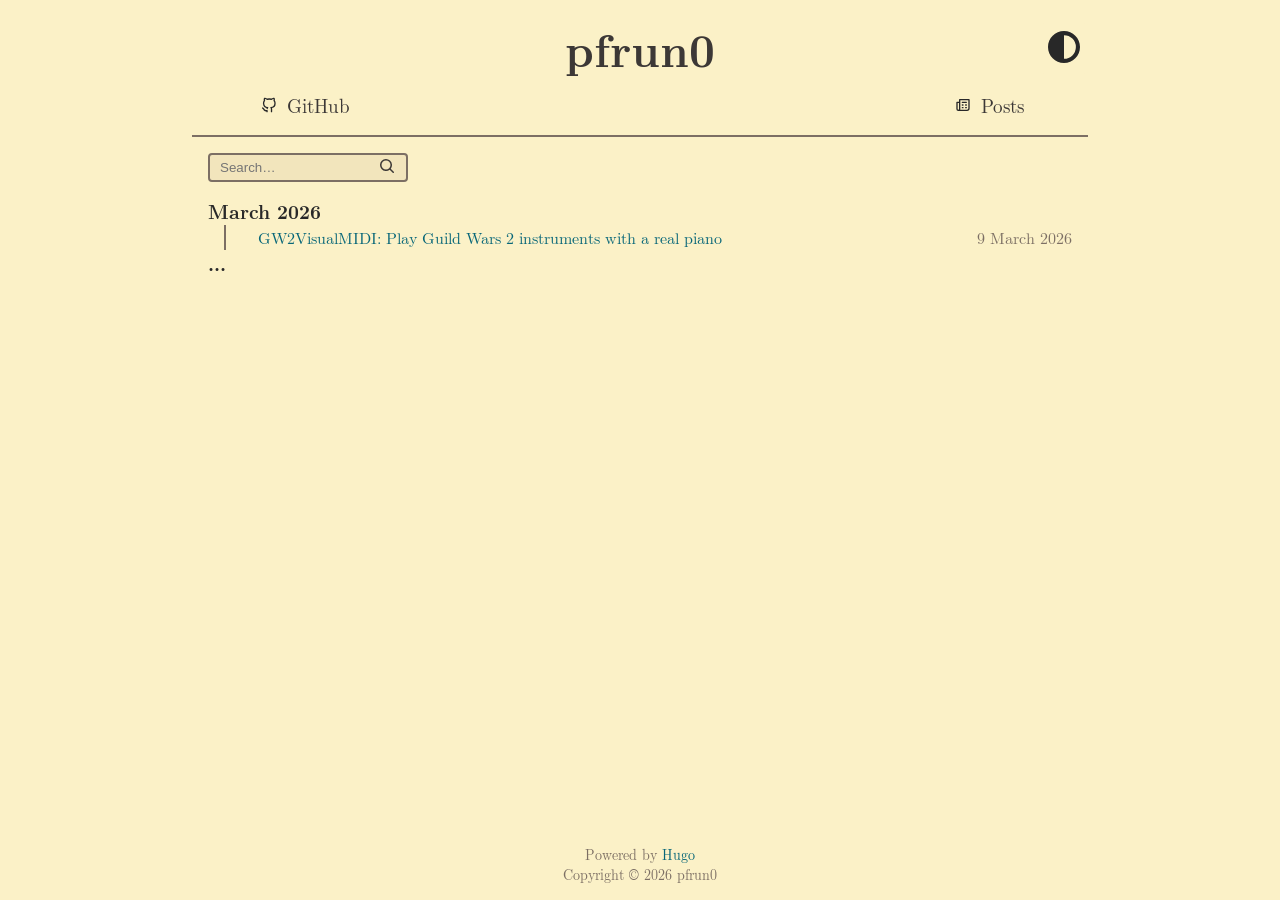
<file: tags/opengl/index.html>
<!DOCTYPE html>
<html lang="en-us" style="font-size: 100%">

<head>
  <meta charset="UTF-8">
  <meta name="viewport" content="width=device-width, initial-scale=1.0">

  
  <meta name="author" content="pfrun0">

  
  
  <meta name="description" content="Hello World">
  

  
  <link rel="apple-touch-icon" sizes="180x180" href="https://pfrun0.github.io//images/apple-touch-icon.png">
  <link rel="icon" type="image/png" sizes="32x32" href="https://pfrun0.github.io//images/favicon-32x32.png">
  <link rel="icon" type="image/png" sizes="16x16" href="https://pfrun0.github.io//images/favicon-16x16.png">

  
  
  <meta name="keywords" content='hugo latex theme blog texify texify2 texify3 michael neuper'>
  

  
  
  <link rel="stylesheet" href='/katex/katex.min.css'>
<script defer defer src='/katex/katex.min.js'></script>
<script defer src='/katex/contrib/auto-render.min.js'></script>
<script>
    document.addEventListener("DOMContentLoaded", function() {
        renderMathInElement(document.body, {
          delimiters: [
              {left: '$$', right: '$$', display: true},
              {left: '$', right: '$', display: false},
              {left: '\\(', right: '\\)', display: false},
              {left: '\\[', right: '\\]', display: true}
          ],
          throwOnError : false
        });
    });
</script>
  

  
  

  
  <meta property="og:url" content="https://pfrun0.github.io/tags/opengl/">
  <meta property="og:site_name" content="pfrun0">
  <meta property="og:title" content="OpenGL">
  <meta property="og:description" content="Hello World">
  <meta property="og:locale" content="en_us">
  <meta property="og:type" content="website">


  
  <link rel="canonical" href="https://pfrun0.github.io/tags/opengl/">

  
  
  <link rel="alternate" type="application/rss+xml" href="https://pfrun0.github.io/tags/opengl/index.xml" title="pfrun0" />
  
  
  <meta itemprop="name" content="OpenGL">
  <meta itemprop="description" content="Hello World">
  <meta itemprop="datePublished" content="2026-03-09T00:00:00+00:00">
  <meta itemprop="dateModified" content="2026-03-09T00:00:00+00:00">

  
  
  
    <link rel="stylesheet" href="/css/common.min.e562d763c6d0825495eb17de8b2c1d9800cf7c08db1c36accedf77a5fccfc4b9.css" integrity="sha256-5WLXY8bQglSV6xfeiywdmADPfAjbHDaszt93pfzPxLk=" crossorigin="anonymous">
  

  
  
    <link rel="stylesheet" href="/css/content.min.6c9ed0934a51a1ab8000e08ffe5936c990057489fed352ce34606a43c03bf7d3.css" integrity="sha256-bJ7Qk0pRoauAAOCP/lk2yZAFdIn&#43;01LONGBqQ8A799M=" crossorigin="anonymous">
  

  
  
  <title>OpenGL - pfrun0</title>
  

  
  
  <meta name="twitter:card" content="summary">
  <meta name="twitter:title" content="OpenGL">
  <meta name="twitter:description" content="Hello World">


  


  <link rel="stylesheet" href="/css/list.min.ba078ff3bf346bee6a8edd7cddda78214fd277d6b021ddbdb249690030d46423.css" integrity="sha256-ugeP8780a&#43;5qjt183dp4IU/Sd9awId29sklpADDUZCM=" crossorigin="anonymous">


</head>

<body>
  <div id="wrapper">
    


<header id="header">
  <h1>
    <a href="https://pfrun0.github.io/">pfrun0</a>
    <button id="dark-mode-toggle" class="dark-mode-toggle" aria-label="Toggle theme">
        <svg width="2rem" height="2rem" xmlns="http://www.w3.org/2000/svg" viewBox="0 0 496 496">
        <path fill="currentColor" d="M8,256C8,393,119,504,256,504S504,393,504,256,393,8,256,8,8,119,8,256ZM256,440V72a184,184,0,0,1,0,368Z" transform="translate(-8 -8)"/>
        </svg>
    </button>
  </h1>

  <nav>
    
    <span class="nav-bar-item">
      
        <span class="icon"><svg width="1em" height="1em" viewBox="0 0 24 24" xmlns="http://www.w3.org/2000/svg"><path d="M10.07031,20.50291a1.00008,1.00008,0,0,0-1.18115-.9834c-1.30908.24024-2.96191.27637-3.40137-.958a5.70754,5.70754,0,0,0-1.83691-2.415,1.20073,1.20073,0,0,1-.1665-.10938,1,1,0,0,0-.93067-.64551H2.54883a.99965.99965,0,0,0-1,.99512c-.00391.81543.811,1.33789,1.1416,1.51465a4.4408,4.4408,0,0,1,.92383,1.35937c.36426,1.02344,1.42285,2.57617,4.46582,2.376.001.03516.00195.06836.00244.09863l.00439.26758a1,1,0,0,0,2,0l-.00488-.31836C10.07715,21.4951,10.07031,21.22068,10.07031,20.50291Zm10.667-15.126c.03174-.125.063-.26367.09034-.41992a6.27792,6.27792,0,0,0-.40821-3.293,1.002,1.002,0,0,0-.61572-.58007c-.356-.12012-1.67041-.35645-4.18408,1.25a13.86918,13.86918,0,0,0-6.354,0C6.76221.751,5.45459.9658,5.10205,1.07908a.99744.99744,0,0,0-.63135.584,6.3003,6.3003,0,0,0-.40332,3.35644c.02442.12793.05078.2461.07813.35449A6.26928,6.26928,0,0,0,2.89014,9.20311a8.42168,8.42168,0,0,0,.04248.92187c.334,4.60254,3.334,5.98438,5.42431,6.459-.04345.125-.083.25878-.11816.40039a1.00023,1.00023,0,0,0,1.94238.47851,1.6784,1.6784,0,0,1,.46778-.87793.99947.99947,0,0,0-.5459-1.74512c-3.4541-.39453-4.95362-1.80175-5.1792-4.89843a6.61076,6.61076,0,0,1-.03369-.73828,4.25769,4.25769,0,0,1,.91943-2.71289,3.022,3.022,0,0,1,.1958-.23145.99988.99988,0,0,0,.188-1.02441,3.3876,3.3876,0,0,1-.15527-.55567A4.09356,4.09356,0,0,1,6.1167,3.06346a7.54263,7.54263,0,0,1,2.415,1.17968,1.00877,1.00877,0,0,0,.82764.13282,11.77716,11.77716,0,0,1,6.17285.001,1.00549,1.00549,0,0,0,.83056-.13769,7.572,7.572,0,0,1,2.40528-1.19043,4.03977,4.03977,0,0,1,.0874,1.57812,3.205,3.205,0,0,1-.16895.60743.9999.9999,0,0,0,.188,1.02441c.07715.08691.1543.18066.22363.26855A4.12186,4.12186,0,0,1,20,9.20311a7.03888,7.03888,0,0,1-.0376.77734c-.22021,3.05566-1.72558,4.46387-5.1958,4.85937a1,1,0,0,0-.54541,1.7461,1.63079,1.63079,0,0,1,.46631.9082,3.06079,3.06079,0,0,1,.09229.81934v2.334C14.77,21.2949,14.77,21.78025,14.77,22.00291a1,1,0,1,0,2,0c0-.2168,0-.69238.00977-1.33984V18.31346a4.8815,4.8815,0,0,0-.15479-1.31153,4.25638,4.25638,0,0,0-.11621-.416,6.51258,6.51258,0,0,0,5.44531-6.42383A8.69677,8.69677,0,0,0,22,9.20311,6.13062,6.13062,0,0,0,20.7373,5.37693Z"/></svg></span>
      
      <a class="link" href="https://github.com/pfrun0">GitHub</a>
    </span>
    
    <span class="nav-bar-item">
      
        <span class="icon"><svg width="1em" height="1em" viewBox="0 0 24 24" xmlns="http://www.w3.org/2000/svg"><path d="M17,11H16a1,1,0,0,0,0,2h1a1,1,0,0,0,0-2Zm0,4H16a1,1,0,0,0,0,2h1a1,1,0,0,0,0-2ZM11,9h6a1,1,0,0,0,0-2H11a1,1,0,0,0,0,2ZM21,3H7A1,1,0,0,0,6,4V7H3A1,1,0,0,0,2,8V18a3,3,0,0,0,3,3H18a4,4,0,0,0,4-4V4A1,1,0,0,0,21,3ZM6,18a1,1,0,0,1-2,0V9H6Zm14-1a2,2,0,0,1-2,2H7.82A3,3,0,0,0,8,18V5H20Zm-9-4h1a1,1,0,0,0,0-2H11a1,1,0,0,0,0,2Zm0,4h1a1,1,0,0,0,0-2H11a1,1,0,0,0,0,2Z"/></svg></span>
      
      <a class="link" href="/posts/">Posts</a>
    </span>
    
  </nav>
</header>
<hr class="head-rule"></hr>
    
<main id="main" class="archive">
  
  <div id="searchbox">
    <form method="get" id="ddgSearch" target="_blank" action="https://duckduckgo.com/">
        <input type="hidden" name="sites" value="https://pfrun0.github.io/"/>
        <input type="hidden" name="kf" value="-1"> 
        <input type="hidden" name="kh" value="1"> 
        <input type="hidden" name="kae" value="d" > 
        <input type="hidden" name="k1" value="-1" > 
        <input type="text" name="q" placeholder="Search…" aria-label="Search michaelneuper.com on DuckDuckGo"/>
        <button type="submit">
            <svg aria-hidden="true" height="1rem" viewBox="0 0 16 16" version="1.1" width="1rem" data-view-component="true" class="octicon octicon-search Button-visual">
            <path d="M10.68 11.74a6 6 0 0 1-7.922-8.982 6 6 0 0 1 8.982 7.922l3.04 3.04a.749.749 0 0 1-.326 1.275.749.749 0 0 1-.734-.215ZM11.5 7a4.499 4.499 0 1 0-8.997 0A4.499 4.499 0 0 0 11.5 7Z"></path>
            </svg>
          </button>
    </form>
  </div>
    
  
  
  <div class="post-group">
    <h3>March 2026</h3>
    <ul>
      
      <li>
        <a class="link" href="/posts/gw2visualmidi/">GW2VisualMIDI: Play Guild Wars 2 instruments with a real piano</a>
        <time>9 March 2026</time>
      </li>
      
    </ul>
  </div>
  
  <div class="post-group">
    <h3>...</h3>
  </div>
</main>

    <footer id="footer">
  <div>
    <span>Powered by <a href="https://gohugo.io">Hugo</a></span>
  </div>
  <div>
    <span>Copyright © 2026 pfrun0</span>
  </div>
</footer>

  </div>

  
  <script src='https://pfrun0.github.io/js/script.js' defer></script>

  
  
  <link media="screen" rel="stylesheet" href="https://pfrun0.github.io/css/custom.css" />
  

  
  

  
  

</body>

</html>
</file>
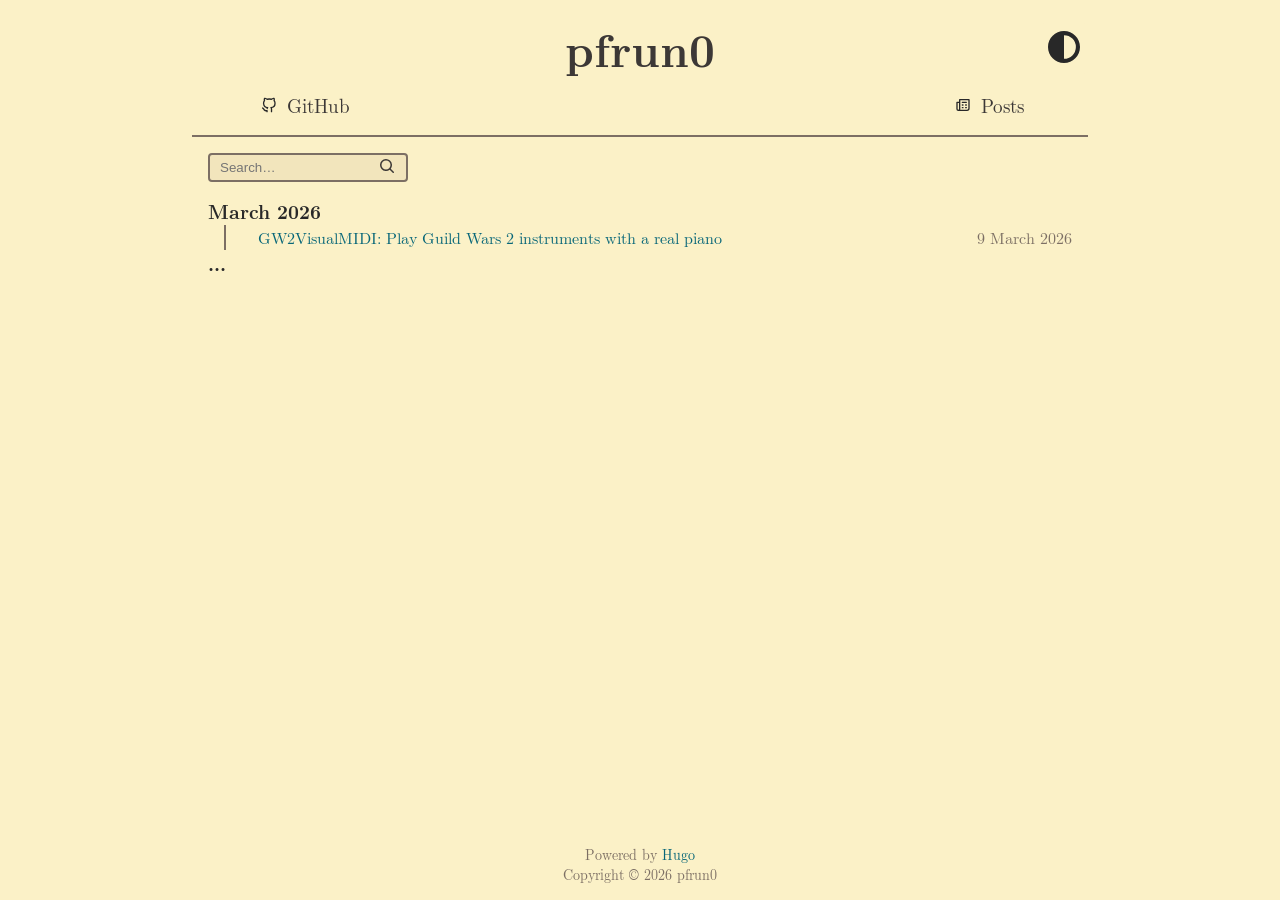
<file: tags/windows/index.html>
<!DOCTYPE html>
<html lang="en-us" style="font-size: 100%">

<head>
  <meta charset="UTF-8">
  <meta name="viewport" content="width=device-width, initial-scale=1.0">

  
  <meta name="author" content="pfrun0">

  
  
  <meta name="description" content="Hello World">
  

  
  <link rel="apple-touch-icon" sizes="180x180" href="https://pfrun0.github.io//images/apple-touch-icon.png">
  <link rel="icon" type="image/png" sizes="32x32" href="https://pfrun0.github.io//images/favicon-32x32.png">
  <link rel="icon" type="image/png" sizes="16x16" href="https://pfrun0.github.io//images/favicon-16x16.png">

  
  
  <meta name="keywords" content='hugo latex theme blog texify texify2 texify3 michael neuper'>
  

  
  
  <link rel="stylesheet" href='/katex/katex.min.css'>
<script defer defer src='/katex/katex.min.js'></script>
<script defer src='/katex/contrib/auto-render.min.js'></script>
<script>
    document.addEventListener("DOMContentLoaded", function() {
        renderMathInElement(document.body, {
          delimiters: [
              {left: '$$', right: '$$', display: true},
              {left: '$', right: '$', display: false},
              {left: '\\(', right: '\\)', display: false},
              {left: '\\[', right: '\\]', display: true}
          ],
          throwOnError : false
        });
    });
</script>
  

  
  

  
  <meta property="og:url" content="https://pfrun0.github.io/tags/windows/">
  <meta property="og:site_name" content="pfrun0">
  <meta property="og:title" content="Windows">
  <meta property="og:description" content="Hello World">
  <meta property="og:locale" content="en_us">
  <meta property="og:type" content="website">


  
  <link rel="canonical" href="https://pfrun0.github.io/tags/windows/">

  
  
  <link rel="alternate" type="application/rss+xml" href="https://pfrun0.github.io/tags/windows/index.xml" title="pfrun0" />
  
  
  <meta itemprop="name" content="Windows">
  <meta itemprop="description" content="Hello World">
  <meta itemprop="datePublished" content="2026-03-09T00:00:00+00:00">
  <meta itemprop="dateModified" content="2026-03-09T00:00:00+00:00">

  
  
  
    <link rel="stylesheet" href="/css/common.min.e562d763c6d0825495eb17de8b2c1d9800cf7c08db1c36accedf77a5fccfc4b9.css" integrity="sha256-5WLXY8bQglSV6xfeiywdmADPfAjbHDaszt93pfzPxLk=" crossorigin="anonymous">
  

  
  
    <link rel="stylesheet" href="/css/content.min.6c9ed0934a51a1ab8000e08ffe5936c990057489fed352ce34606a43c03bf7d3.css" integrity="sha256-bJ7Qk0pRoauAAOCP/lk2yZAFdIn&#43;01LONGBqQ8A799M=" crossorigin="anonymous">
  

  
  
  <title>Windows - pfrun0</title>
  

  
  
  <meta name="twitter:card" content="summary">
  <meta name="twitter:title" content="Windows">
  <meta name="twitter:description" content="Hello World">


  


  <link rel="stylesheet" href="/css/list.min.ba078ff3bf346bee6a8edd7cddda78214fd277d6b021ddbdb249690030d46423.css" integrity="sha256-ugeP8780a&#43;5qjt183dp4IU/Sd9awId29sklpADDUZCM=" crossorigin="anonymous">


</head>

<body>
  <div id="wrapper">
    


<header id="header">
  <h1>
    <a href="https://pfrun0.github.io/">pfrun0</a>
    <button id="dark-mode-toggle" class="dark-mode-toggle" aria-label="Toggle theme">
        <svg width="2rem" height="2rem" xmlns="http://www.w3.org/2000/svg" viewBox="0 0 496 496">
        <path fill="currentColor" d="M8,256C8,393,119,504,256,504S504,393,504,256,393,8,256,8,8,119,8,256ZM256,440V72a184,184,0,0,1,0,368Z" transform="translate(-8 -8)"/>
        </svg>
    </button>
  </h1>

  <nav>
    
    <span class="nav-bar-item">
      
        <span class="icon"><svg width="1em" height="1em" viewBox="0 0 24 24" xmlns="http://www.w3.org/2000/svg"><path d="M10.07031,20.50291a1.00008,1.00008,0,0,0-1.18115-.9834c-1.30908.24024-2.96191.27637-3.40137-.958a5.70754,5.70754,0,0,0-1.83691-2.415,1.20073,1.20073,0,0,1-.1665-.10938,1,1,0,0,0-.93067-.64551H2.54883a.99965.99965,0,0,0-1,.99512c-.00391.81543.811,1.33789,1.1416,1.51465a4.4408,4.4408,0,0,1,.92383,1.35937c.36426,1.02344,1.42285,2.57617,4.46582,2.376.001.03516.00195.06836.00244.09863l.00439.26758a1,1,0,0,0,2,0l-.00488-.31836C10.07715,21.4951,10.07031,21.22068,10.07031,20.50291Zm10.667-15.126c.03174-.125.063-.26367.09034-.41992a6.27792,6.27792,0,0,0-.40821-3.293,1.002,1.002,0,0,0-.61572-.58007c-.356-.12012-1.67041-.35645-4.18408,1.25a13.86918,13.86918,0,0,0-6.354,0C6.76221.751,5.45459.9658,5.10205,1.07908a.99744.99744,0,0,0-.63135.584,6.3003,6.3003,0,0,0-.40332,3.35644c.02442.12793.05078.2461.07813.35449A6.26928,6.26928,0,0,0,2.89014,9.20311a8.42168,8.42168,0,0,0,.04248.92187c.334,4.60254,3.334,5.98438,5.42431,6.459-.04345.125-.083.25878-.11816.40039a1.00023,1.00023,0,0,0,1.94238.47851,1.6784,1.6784,0,0,1,.46778-.87793.99947.99947,0,0,0-.5459-1.74512c-3.4541-.39453-4.95362-1.80175-5.1792-4.89843a6.61076,6.61076,0,0,1-.03369-.73828,4.25769,4.25769,0,0,1,.91943-2.71289,3.022,3.022,0,0,1,.1958-.23145.99988.99988,0,0,0,.188-1.02441,3.3876,3.3876,0,0,1-.15527-.55567A4.09356,4.09356,0,0,1,6.1167,3.06346a7.54263,7.54263,0,0,1,2.415,1.17968,1.00877,1.00877,0,0,0,.82764.13282,11.77716,11.77716,0,0,1,6.17285.001,1.00549,1.00549,0,0,0,.83056-.13769,7.572,7.572,0,0,1,2.40528-1.19043,4.03977,4.03977,0,0,1,.0874,1.57812,3.205,3.205,0,0,1-.16895.60743.9999.9999,0,0,0,.188,1.02441c.07715.08691.1543.18066.22363.26855A4.12186,4.12186,0,0,1,20,9.20311a7.03888,7.03888,0,0,1-.0376.77734c-.22021,3.05566-1.72558,4.46387-5.1958,4.85937a1,1,0,0,0-.54541,1.7461,1.63079,1.63079,0,0,1,.46631.9082,3.06079,3.06079,0,0,1,.09229.81934v2.334C14.77,21.2949,14.77,21.78025,14.77,22.00291a1,1,0,1,0,2,0c0-.2168,0-.69238.00977-1.33984V18.31346a4.8815,4.8815,0,0,0-.15479-1.31153,4.25638,4.25638,0,0,0-.11621-.416,6.51258,6.51258,0,0,0,5.44531-6.42383A8.69677,8.69677,0,0,0,22,9.20311,6.13062,6.13062,0,0,0,20.7373,5.37693Z"/></svg></span>
      
      <a class="link" href="https://github.com/pfrun0">GitHub</a>
    </span>
    
    <span class="nav-bar-item">
      
        <span class="icon"><svg width="1em" height="1em" viewBox="0 0 24 24" xmlns="http://www.w3.org/2000/svg"><path d="M17,11H16a1,1,0,0,0,0,2h1a1,1,0,0,0,0-2Zm0,4H16a1,1,0,0,0,0,2h1a1,1,0,0,0,0-2ZM11,9h6a1,1,0,0,0,0-2H11a1,1,0,0,0,0,2ZM21,3H7A1,1,0,0,0,6,4V7H3A1,1,0,0,0,2,8V18a3,3,0,0,0,3,3H18a4,4,0,0,0,4-4V4A1,1,0,0,0,21,3ZM6,18a1,1,0,0,1-2,0V9H6Zm14-1a2,2,0,0,1-2,2H7.82A3,3,0,0,0,8,18V5H20Zm-9-4h1a1,1,0,0,0,0-2H11a1,1,0,0,0,0,2Zm0,4h1a1,1,0,0,0,0-2H11a1,1,0,0,0,0,2Z"/></svg></span>
      
      <a class="link" href="/posts/">Posts</a>
    </span>
    
  </nav>
</header>
<hr class="head-rule"></hr>
    
<main id="main" class="archive">
  
  <div id="searchbox">
    <form method="get" id="ddgSearch" target="_blank" action="https://duckduckgo.com/">
        <input type="hidden" name="sites" value="https://pfrun0.github.io/"/>
        <input type="hidden" name="kf" value="-1"> 
        <input type="hidden" name="kh" value="1"> 
        <input type="hidden" name="kae" value="d" > 
        <input type="hidden" name="k1" value="-1" > 
        <input type="text" name="q" placeholder="Search…" aria-label="Search michaelneuper.com on DuckDuckGo"/>
        <button type="submit">
            <svg aria-hidden="true" height="1rem" viewBox="0 0 16 16" version="1.1" width="1rem" data-view-component="true" class="octicon octicon-search Button-visual">
            <path d="M10.68 11.74a6 6 0 0 1-7.922-8.982 6 6 0 0 1 8.982 7.922l3.04 3.04a.749.749 0 0 1-.326 1.275.749.749 0 0 1-.734-.215ZM11.5 7a4.499 4.499 0 1 0-8.997 0A4.499 4.499 0 0 0 11.5 7Z"></path>
            </svg>
          </button>
    </form>
  </div>
    
  
  
  <div class="post-group">
    <h3>March 2026</h3>
    <ul>
      
      <li>
        <a class="link" href="/posts/gw2visualmidi/">GW2VisualMIDI: Play Guild Wars 2 instruments with a real piano</a>
        <time>9 March 2026</time>
      </li>
      
    </ul>
  </div>
  
  <div class="post-group">
    <h3>...</h3>
  </div>
</main>

    <footer id="footer">
  <div>
    <span>Powered by <a href="https://gohugo.io">Hugo</a></span>
  </div>
  <div>
    <span>Copyright © 2026 pfrun0</span>
  </div>
</footer>

  </div>

  
  <script src='https://pfrun0.github.io/js/script.js' defer></script>

  
  
  <link media="screen" rel="stylesheet" href="https://pfrun0.github.io/css/custom.css" />
  

  
  

  
  

</body>

</html>
</file>
<file: css/common.min.e562d763c6d0825495eb17de8b2c1d9800cf7c08db1c36accedf77a5fccfc4b9.css>
:root{--bg_h:#f9f5d7;--bg:#fbf1c7;--bg_s:#f2e5bc;--bg1:#ebdbb2;--bg2:#d5c4a1;--bg3:#bdae93;--bg4:#a89984;--fg:#282828;--fg1:#3c3836;--fg2:#504945;--fg3:#665c54;--fg4:#7c6f64;--red:#9d0006;--green:#79740e;--yellow:#b57614;--blue:#076678;--purple:#8f3f71;--aqua:#427b58;--orange:#af3a03;--gray:#928374;--red-dim:#cc2412;--green-dim:#98971a;--yellow-dim:#d79921;--blue-dim:#458598;--purple-dim:#b16286;--aqua-dim:#689d6a;--orange-dim:#d65d0e;--gray-dim:#7c6f64}.darkmode{--bg_h:#1d2021;--bg:#282828;--bg_s:#32302f;--bg1:#3c3836;--bg2:#504945;--bg3:#665c54;--bg4:#7c6f64;--fg:#fbf1c7;--fg1:#ebdbb2;--fg2:#d5c4a1;--fg3:#bdae93;--fg4:#a89984;--red:#fb4934;--green:#b8bb26;--yellow:#fabd2f;--blue:#83a598;--purple:#d3869b;--aqua:#8ec07c;--gray:#928374;--orange:#fe8019;--red-dim:#cc2412;--green-dim:#98971a;--yellow-dim:#d79921;--blue-dim:#458588;--purple-dim:#b16286;--aqua-dim:#689d6a;--gray-dim:#a89984;--orange-dim:#d65d0e}@font-face{font-display:swap;font-family:latin modern mono;font-style:normal;font-weight:700;src:url(../fonts/lmmono-bold.woff)}@font-face{font-display:swap;font-family:latin modern mono;font-style:italic;font-weight:700;src:url(../fonts/lmmono-bolditalic.woff)}@font-face{font-display:swap;font-family:latin modern mono;font-style:italic;font-weight:400;src:url(../fonts/lmmono-italic.woff)}@font-face{font-display:swap;font-family:latin modern mono;font-style:normal;font-weight:400;src:url(../fonts/lmmono-normal.woff)}@font-face{font-display:swap;font-family:latin modern roman;font-style:normal;font-weight:700;src:url(../fonts/lmroman-bold.woff)}@font-face{font-display:swap;font-family:latin modern roman;font-style:italic;font-weight:700;src:url(../fonts/lmroman-bolditalic.woff)}@font-face{font-display:swap;font-family:latin modern roman;font-style:italic;font-weight:400;src:url(../fonts/lmroman-italic.woff)}@font-face{font-display:swap;font-family:latin modern roman;font-style:normal;font-weight:400;src:url(../fonts/lmroman-normal.woff)}*{box-sizing:border-box;margin:0;padding:0}body{background-color:var(--bg);color:var(--fg)}a{text-decoration:none}a:link{color:var(--blue)}a:hover,a:visited{color:var(--blue-dim)}::-moz-selection{background-color:var(--blue);color:#fff}::selection{background-color:var(--blue);color:#fff}time{color:var(--fg4);margin-left:1rem;min-width:5rem}hr{background-color:var(--fg4);margin-top:1rem;margin-bottom:1rem;border:0;height:2px}#wrapper{background-color:var(--bg);display:flex;flex-direction:column;font-family:latin modern roman,times new roman,serif;min-height:100vh;overflow-wrap:break-word;padding:1rem 15vw}@media screen and (max-width:768px){#wrapper{padding-left:5vw;padding-right:5vw}}.paginator{align-items:flex-end;display:flex;flex-direction:row;justify-content:space-between;margin-top:2rem}::-webkit-scrollbar{background-color:var(--bg);height:8px;width:8px}::-webkit-scrollbar-thumb{background-color:var(--fg4)}::-webkit-scrollbar-thumb:hover{background-color:var(--fg1)}#header{align-items:center;display:flex;flex-direction:column}#header>h1{text-align:center}@media screen and (min-width:768px){#header>h1{font-size:2.8rem}}#header>nav{display:flex;flex-direction:row;justify-content:space-around;flex-wrap:wrap;max-width:768px;margin-top:10px;width:100%}#header>nav>span>a{font-size:1.2rem;color:var(--fg1);text-decoration:none;display:inline-block;position:relative}#header>nav>span>a:after{background-color:var(--fg1);content:"";position:absolute;width:100%;transform:scaleX(0);height:2px;bottom:0;left:0;transform-origin:bottom right;transition:transform .25s ease-out}#header>nav>span>a:hover:after{transform:scaleX(1);transform-origin:bottom left}#header a,#header a:hover,#header a:visited{color:var(--fg1)}main{margin:0 1rem}#main{align-self:center;display:flex;flex-direction:column;flex-grow:1;max-width:100%;padding:0;width:calc(100% - 2rem)}@media screen and (max-width:768px){#main{width:100%}}#footer{color:var(--fg4);align-items:center;display:flex;font-size:.9rem;flex-direction:column;margin-top:1rem}#footer>.footnote{text-align:center}#sharingbuttons{align-items:center;display:flex;flex-direction:row;justify-content:space-between;margin-top:1rem;flex-wrap:wrap}.dark-mode-toggle{background-color:var(--bg);color:var(--fg);position:absolute;top:calc((4px + 1rem)/2 + 12.55px);right:15vw;border:none;padding:.5rem;border-radius:.25rem;cursor:pointer;transition:opacity .3s}.dark-mode-toggle:hover{color:var(--fg1)}@media screen and (max-width:768px){.dark-mode-toggle{right:calc((4px + 1rem)/2)}}.icon svg{fill:var(--fg);margin-right:.3em;margin-left:.3em}.taxonomy-svg{padding:0;top:.125em;position:relative}.row{margin-left:2rem}
</file>
<file: css/content.min.6c9ed0934a51a1ab8000e08ffe5936c990057489fed352ce34606a43c03bf7d3.css>
:root{--bg_h:#f9f5d7;--bg:#fbf1c7;--bg_s:#f2e5bc;--bg1:#ebdbb2;--bg2:#d5c4a1;--bg3:#bdae93;--bg4:#a89984;--fg:#282828;--fg1:#3c3836;--fg2:#504945;--fg3:#665c54;--fg4:#7c6f64;--red:#9d0006;--green:#79740e;--yellow:#b57614;--blue:#076678;--purple:#8f3f71;--aqua:#427b58;--orange:#af3a03;--gray:#928374;--red-dim:#cc2412;--green-dim:#98971a;--yellow-dim:#d79921;--blue-dim:#458598;--purple-dim:#b16286;--aqua-dim:#689d6a;--orange-dim:#d65d0e;--gray-dim:#7c6f64}.darkmode{--bg_h:#1d2021;--bg:#282828;--bg_s:#32302f;--bg1:#3c3836;--bg2:#504945;--bg3:#665c54;--bg4:#7c6f64;--fg:#fbf1c7;--fg1:#ebdbb2;--fg2:#d5c4a1;--fg3:#bdae93;--fg4:#a89984;--red:#fb4934;--green:#b8bb26;--yellow:#fabd2f;--blue:#83a598;--purple:#d3869b;--aqua:#8ec07c;--gray:#928374;--orange:#fe8019;--red-dim:#cc2412;--green-dim:#98971a;--yellow-dim:#d79921;--blue-dim:#458588;--purple-dim:#b16286;--aqua-dim:#689d6a;--gray-dim:#a89984;--orange-dim:#d65d0e}.bg{color:#3c3836;background-color:#fbf1c7}.chroma{color:#3c3836;background-color:#fbf1c7}.chroma .lnlinks{outline:none;text-decoration:none;color:inherit}.chroma .lntd{vertical-align:top;padding:0;margin:0;border:0}.chroma .lntable{border-spacing:0;padding:0;margin:0;border:0}.chroma .hl{background-color:#e1d8b3}.chroma .lnt{white-space:pre;-webkit-user-select:none;-moz-user-select:none;user-select:none;margin-right:.4em;padding:0 .4em;color:#9d9b9a}.chroma .ln{white-space:pre;-webkit-user-select:none;-moz-user-select:none;user-select:none;margin-right:.4em;padding:0 .4em;color:#9d9b9a}.chroma .line{display:flex}.chroma .k{color:#af3a03}.chroma .kc{color:#af3a03}.chroma .kd{color:#af3a03}.chroma .kn{color:#af3a03}.chroma .kp{color:#af3a03}.chroma .kr{color:#af3a03}.chroma .kt{color:#b57614}.chroma .na{color:#79740e;font-weight:700}.chroma .nb{color:#b57614}.chroma .no{color:#d3869b}.chroma .ni{color:#b57614}.chroma .ne{color:#fb4934}.chroma .nf{color:#b57614}.chroma .nl{color:#9d0006}.chroma .nt{color:#9d0006}.chroma .s{color:#79740e}.chroma .sa{color:#79740e}.chroma .sb{color:#79740e}.chroma .sc{color:#79740e}.chroma .dl{color:#79740e}.chroma .sd{color:#79740e}.chroma .s2{color:#79740e}.chroma .se{color:#79740e}.chroma .sh{color:#79740e}.chroma .si{color:#79740e}.chroma .sx{color:#79740e}.chroma .sr{color:#79740e}.chroma .s1{color:#79740e}.chroma .ss{color:#076678}.chroma .m{color:#8f3f71}.chroma .mb{color:#8f3f71}.chroma .mf{color:#8f3f71}.chroma .mh{color:#8f3f71}.chroma .mi{color:#8f3f71}.chroma .il{color:#8f3f71}.chroma .mo{color:#8f3f71}.chroma .o{color:#af3a03}.chroma .ow{color:#af3a03}.chroma .c{color:#928374;font-style:italic}.chroma .ch{color:#928374;font-style:italic}.chroma .cm{color:#928374;font-style:italic}.chroma .c1{color:#928374;font-style:italic}.chroma .cs{color:#928374;font-style:italic}.chroma .cp{color:#427b58}.chroma .cpf{color:#427b58;font-style:italic}.chroma .gd{color:#282828;background-color:#9d0006}.chroma .ge{color:#076678;text-decoration:underline}.chroma .gr{background-color:#9d0006;font-weight:700}.chroma .gh{color:#79740e;font-weight:700}.chroma .gi{color:#282828;background-color:#79740e}.chroma .go{color:#504945}.chroma .gu{color:#79740e;font-weight:700}.chroma .gt{background-color:#3c3836;font-weight:700}.darkmode{}.darkmode .bg{color:#ebdbb2;background-color:#282828}.darkmode{}.darkmode .chroma{color:#ebdbb2;background-color:#282828}.darkmode{}.darkmode{}.darkmode{}.darkmode{}.darkmode .chroma .lnlinks{outline:none;text-decoration:none;color:inherit}.darkmode{}.darkmode .chroma .lntd{vertical-align:top;padding:0;margin:0;border:0}.darkmode{}.darkmode .chroma .lntable{border-spacing:0;padding:0;margin:0;border:0}.darkmode{}.darkmode .chroma .hl{background-color:#3d3d3d}.darkmode{}.darkmode .chroma .lnt{white-space:pre;-webkit-user-select:none;-moz-user-select:none;user-select:none;margin-right:.4em;padding:0 .4em;color:#756d59}.darkmode{}.darkmode .chroma .ln{white-space:pre;-webkit-user-select:none;-moz-user-select:none;user-select:none;margin-right:.4em;padding:0 .4em;color:#756d59}.darkmode{}.darkmode .chroma .line{display:flex}.darkmode{}.darkmode .chroma .k{color:#fe8019}.darkmode{}.darkmode .chroma .kc{color:#fe8019}.darkmode{}.darkmode .chroma .kd{color:#fe8019}.darkmode{}.darkmode .chroma .kn{color:#fe8019}.darkmode{}.darkmode .chroma .kp{color:#fe8019}.darkmode{}.darkmode .chroma .kr{color:#fe8019}.darkmode{}.darkmode .chroma .kt{color:#fabd2f}.darkmode{}.darkmode{}.darkmode .chroma .na{color:#b8bb26;font-weight:700}.darkmode{}.darkmode .chroma .nb{color:#fabd2f}.darkmode{}.darkmode{}.darkmode{}.darkmode .chroma .no{color:#d3869b}.darkmode{}.darkmode{}.darkmode .chroma .ni{color:#fabd2f}.darkmode{}.darkmode .chroma .ne{color:#fb4934}.darkmode{}.darkmode .chroma .nf{color:#fabd2f}.darkmode{}.darkmode{}.darkmode .chroma .nl{color:#fb4934}.darkmode{}.darkmode{}.darkmode{}.darkmode{}.darkmode .chroma .nt{color:#fb4934}.darkmode{}.darkmode{}.darkmode{}.darkmode{}.darkmode{}.darkmode{}.darkmode{}.darkmode{}.darkmode .chroma .s{color:#b8bb26}.darkmode{}.darkmode .chroma .sa{color:#b8bb26}.darkmode{}.darkmode .chroma .sb{color:#b8bb26}.darkmode{}.darkmode .chroma .sc{color:#b8bb26}.darkmode{}.darkmode .chroma .dl{color:#b8bb26}.darkmode{}.darkmode .chroma .sd{color:#b8bb26}.darkmode{}.darkmode .chroma .s2{color:#b8bb26}.darkmode{}.darkmode .chroma .se{color:#b8bb26}.darkmode{}.darkmode .chroma .sh{color:#b8bb26}.darkmode{}.darkmode .chroma .si{color:#b8bb26}.darkmode{}.darkmode .chroma .sx{color:#b8bb26}.darkmode{}.darkmode .chroma .sr{color:#b8bb26}.darkmode{}.darkmode .chroma .s1{color:#b8bb26}.darkmode{}.darkmode .chroma .ss{color:#83a598}.darkmode{}.darkmode .chroma .m{color:#d3869b}.darkmode{}.darkmode .chroma .mb{color:#d3869b}.darkmode{}.darkmode .chroma .mf{color:#d3869b}.darkmode{}.darkmode .chroma .mh{color:#d3869b}.darkmode{}.darkmode .chroma .mi{color:#d3869b}.darkmode{}.darkmode .chroma .il{color:#d3869b}.darkmode{}.darkmode .chroma .mo{color:#d3869b}.darkmode{}.darkmode .chroma .o{color:#fe8019}.darkmode{}.darkmode .chroma .ow{color:#fe8019}.darkmode{}.darkmode{}.darkmode .chroma .c{color:#928374;font-style:italic}.darkmode{}.darkmode .chroma .ch{color:#928374;font-style:italic}.darkmode{}.darkmode .chroma .cm{color:#928374;font-style:italic}.darkmode{}.darkmode .chroma .c1{color:#928374;font-style:italic}.darkmode{}.darkmode .chroma .cs{color:#928374;font-style:italic}.darkmode{}.darkmode .chroma .cp{color:#8ec07c}.darkmode{}.darkmode .chroma .cpf{color:#8ec07c;font-style:italic}.darkmode{}.darkmode{}.darkmode .chroma .gd{color:#282828;background-color:#fb4934}.darkmode{}.darkmode .chroma .ge{color:#83a598;text-decoration:underline}.darkmode{}.darkmode .chroma .gr{background-color:#fb4934;font-weight:700}.darkmode{}.darkmode .chroma .gh{color:#b8bb26;font-weight:700}.darkmode{}.darkmode .chroma .gi{color:#282828;background-color:#b8bb26}.darkmode{}.darkmode .chroma .go{color:#504945}.darkmode{}.darkmode{}.darkmode{}.darkmode .chroma .gu{color:#b8bb26;font-weight:700}.darkmode{}.darkmode .chroma .gt{background-color:#fb4934;font-weight:700}.darkmode{}.darkmode{}.content .MathJax{font-size:100%!important;overflow-x:auto;overflow-y:hidden}.content .katex{font-size:100%!important;overflow-x:auto;overflow-y:hidden}.content :last-child{margin-bottom:0}.content a{text-decoration:underline}.content a:hover{text-decoration:none}.content a.footnote-ref{text-decoration:none}.content a.footnote-ref::before{content:"["}.content a.footnote-ref::after{content:"]"}.content blockquote{background-color:var(--bg_s);border-left:var(--fg)2px solid;border-radius:.25rem;font-style:italic;padding:1rem 2rem}.content blockquote blockquote{background-color:var(--bg1)}.content pre{background-color:var(--bg_s)!important;border-radius:.25rem;font-family:latin modern mono,Courier,monospace;position:relative;overflow-x:auto;padding:1rem}.content pre code{padding:0}.content code{background-color:var(--bg_s);border-radius:.25rem;font-family:latin modern mono,Courier,monospace;padding:0 .2rem}.content mark{background-color:var(--bg_s);color:var(--fg1);border-radius:.25rem;padding:0 .2rem}.content kbd{background-color:var(--bg_s);color:var(--fg1);border-radius:.25rem}.content table{display:block;overflow-x:auto;margin:auto;background-color:var(--bg);border-collapse:collapse;border:none}.content table td,.content table th{border:var(--fg4)2px solid;padding:.1rem .5rem}.content table th{background-color:var(--bg_s);font-weight:700}.content ol,.content ul{margin-left:1rem}.content dt{font-weight:700}.content dd{margin-left:1rem}button.copy-button{background-color:var(--bg1);color:var(--fg1);position:absolute;top:calc((4px + 1rem)/2);right:calc((4px + 1rem)/2);opacity:.7;border:none;padding:.5rem;border-radius:.25rem;cursor:pointer;transition:opacity .3s}button.copy-button:hover{opacity:1;background-color:var(--bg)}button.copy-button .octicon-check{color:var(--green)}.content blockquote,.content div,.content h1,.content h2,.content h3,.content h4,.content h5,.content h6,.content p,.content pre,.content ol,.content table,.content ul,.content dl,.content video{margin-bottom:1rem}.content h1,.content h2,.content h3,.content h4,.content h5,.content h6{line-height:2.483281573rem}.content h1{font-size:2.4rem}.content h2{font-size:1.8867633066rem}.content h3{font-size:1.483281573rem}.content h4{font-size:1.1660838522rem}.content h5{font-size:.916718427rem}.content h6{font-size:.7206794544rem}.content img{max-width:100%}.content p{text-align:justify}.content strong.chinese{font-weight:400;text-emphasis-style:dot;text-emphasis-position:under;-webkit-text-emphasis-style:dot;-webkit-text-emphasis-position:under}.content.numbered-subtitles{counter-reset:section-h2}.content.numbered-subtitles h2{counter-reset:section-h3}.content.numbered-subtitles h2:before{counter-increment:section-h2;content:counter(section-h2)" "}.content.numbered-subtitles h3{counter-reset:section-h4}.content.numbered-subtitles h3:before{counter-increment:section-h3;content:counter(section-h2)"." counter(section-h3)" "}.content.numbered-subtitles h4{counter-reset:section-h5}.content.numbered-subtitles h4:before{counter-increment:section-h4;content:counter(section-h2)"." counter(section-h3)"." counter(section-h4)" "}.content.numbered-subtitles h5{counter-reset:section-h6}.content.numbered-subtitles h5:before{counter-increment:section-h5;content:counter(section-h2)"." counter(section-h3)"." counter(section-h4)"." counter(section-h5)" "}.content.numbered-subtitles h6:before{counter-increment:section-h6;content:counter(section-h2)"." counter(section-h3)"." counter(section-h4)"." counter(section-h5)"." counter(section-h6)" "}.toc.numbered-subtitles{counter-reset:ul-h2}.toc.numbered-subtitles li{counter-reset:ul-h3}.toc.numbered-subtitles li:before{counter-increment:ul-h2;content:counter(ul-h2)" "}.toc.numbered-subtitles li li{counter-reset:ul-h4}.toc.numbered-subtitles li li:before{counter-increment:ul-h3;content:counter(ul-h2)"." counter(ul-h3)" "}.toc.numbered-subtitles li li li{counter-reset:ul-h5}.toc.numbered-subtitles li li li:before{counter-increment:ul-h4;content:counter(ul-h2)"." counter(ul-h3)"." counter(ul-h4)" "}.toc.numbered-subtitles li li li li{counter-reset:ul-h6}.toc.numbered-subtitles li li li li:before{counter-increment:ul-h5;content:counter(ul-h2)"." counter(ul-h3)"." counter(ul-h4)"." counter(ul-h5)" "}.toc.numbered-subtitles li li li li li:before{counter-increment:ul-h6;content:counter(ul-h2)"." counter(ul-h3)"." counter(ul-h4)"." counter(ul-h5)"." counter(ul-h6)" "}
</file>
<file: css/index.min.1a5a45e0f487fca4e7dc535918e08270aeedac29162a881bb3c2cf9171c418d2.css>
:root{--bg_h:#f9f5d7;--bg:#fbf1c7;--bg_s:#f2e5bc;--bg1:#ebdbb2;--bg2:#d5c4a1;--bg3:#bdae93;--bg4:#a89984;--fg:#282828;--fg1:#3c3836;--fg2:#504945;--fg3:#665c54;--fg4:#7c6f64;--red:#9d0006;--green:#79740e;--yellow:#b57614;--blue:#076678;--purple:#8f3f71;--aqua:#427b58;--orange:#af3a03;--gray:#928374;--red-dim:#cc2412;--green-dim:#98971a;--yellow-dim:#d79921;--blue-dim:#458598;--purple-dim:#b16286;--aqua-dim:#689d6a;--orange-dim:#d65d0e;--gray-dim:#7c6f64}.darkmode{--bg_h:#1d2021;--bg:#282828;--bg_s:#32302f;--bg1:#3c3836;--bg2:#504945;--bg3:#665c54;--bg4:#7c6f64;--fg:#fbf1c7;--fg1:#ebdbb2;--fg2:#d5c4a1;--fg3:#bdae93;--fg4:#a89984;--red:#fb4934;--green:#b8bb26;--yellow:#fabd2f;--blue:#83a598;--purple:#d3869b;--aqua:#8ec07c;--gray:#928374;--orange:#fe8019;--red-dim:#cc2412;--green-dim:#98971a;--yellow-dim:#d79921;--blue-dim:#458588;--purple-dim:#b16286;--aqua-dim:#689d6a;--gray-dim:#a89984;--orange-dim:#d65d0e}.grid-container{display:grid;grid-template-columns:3fr 1fr;gap:2rem}@media(max-width:768px){.grid-container{grid-template-columns:1fr}}.grid-container .sidebar{flex:1}@media screen and (max-width:768px){.grid-container .sidebar{order:1}}.grid-container .sidebar h3.taxonomy>a{color:var(--fg)}.grid-container .sidebar h3.taxonomy>a:visited{color:var(--fg)}.grid-container .sidebar h3.taxonomy>a:hover{color:var(--fg1)}.grid-container .sidebar ul{list-style:none;padding:0;border-color:var(--fg4);display:block;padding:.5rem;margin-top:.5rem;margin-bottom:.5rem;border:2px solid;border-radius:.25rem}.grid-container .sidebar ul li a{text-decoration:none;display:block;padding:2px 12px;color:var(--fg);transition:color .3s,background-color .3s}.grid-container .sidebar ul li a:hover{color:var(--fg1);background-color:var(--bg_s);border-radius:.25rem}
</file>
<file: css/list.min.ba078ff3bf346bee6a8edd7cddda78214fd277d6b021ddbdb249690030d46423.css>
:root{--bg_h:#f9f5d7;--bg:#fbf1c7;--bg_s:#f2e5bc;--bg1:#ebdbb2;--bg2:#d5c4a1;--bg3:#bdae93;--bg4:#a89984;--fg:#282828;--fg1:#3c3836;--fg2:#504945;--fg3:#665c54;--fg4:#7c6f64;--red:#9d0006;--green:#79740e;--yellow:#b57614;--blue:#076678;--purple:#8f3f71;--aqua:#427b58;--orange:#af3a03;--gray:#928374;--red-dim:#cc2412;--green-dim:#98971a;--yellow-dim:#d79921;--blue-dim:#458598;--purple-dim:#b16286;--aqua-dim:#689d6a;--orange-dim:#d65d0e;--gray-dim:#7c6f64}.darkmode{--bg_h:#1d2021;--bg:#282828;--bg_s:#32302f;--bg1:#3c3836;--bg2:#504945;--bg3:#665c54;--bg4:#7c6f64;--fg:#fbf1c7;--fg1:#ebdbb2;--fg2:#d5c4a1;--fg3:#bdae93;--fg4:#a89984;--red:#fb4934;--green:#b8bb26;--yellow:#fabd2f;--blue:#83a598;--purple:#d3869b;--aqua:#8ec07c;--gray:#928374;--orange:#fe8019;--red-dim:#cc2412;--green-dim:#98971a;--yellow-dim:#d79921;--blue-dim:#458588;--purple-dim:#b16286;--aqua-dim:#689d6a;--gray-dim:#a89984;--orange-dim:#d65d0e}#main>.post-group>ul{border-left:var(--fg4)solid 2px;list-style-type:none;margin-left:.5rem;padding-left:1rem}#main>.post-group>ul>li{align-items:center;display:flex;flex-direction:row;justify-content:space-between;line-height:1.6}#main>.post-group>ul>li>time{text-align:right}@media screen and (min-width:768px){#main>.post-group>ul{margin-left:1rem;padding-left:2rem}}#main>.post-group a{text-decoration:none;transition:-webkit-text-decoration .3s ease;transition:text-decoration .3s ease;transition:text-decoration .3s ease,-webkit-text-decoration .3s ease}#main>.post-group a:hover{text-decoration:underline}#searchbox{align-items:center;display:flex;flex-direction:row;justify-content:space-between;margin-top:0;margin-bottom:1rem}#searchbox #ddgSearch{position:relative;display:inline-block}#searchbox #ddgSearch input{color:var(--fg1);background-color:var(--bg_s);font-family:sans-serif;padding-left:10px;width:200px;height:1.8rem;border:2px solid var(--fg4);border-radius:.25rem}#searchbox #ddgSearch input:focus{outline:1px solid var(--fg1)}#searchbox #ddgSearch button{position:absolute;aspect-ratio:1rem;right:1em;top:5.3px;background-color:initial;border:none;cursor:pointer}#searchbox #ddgSearch button svg{fill:var(--fg1)}
</file>
